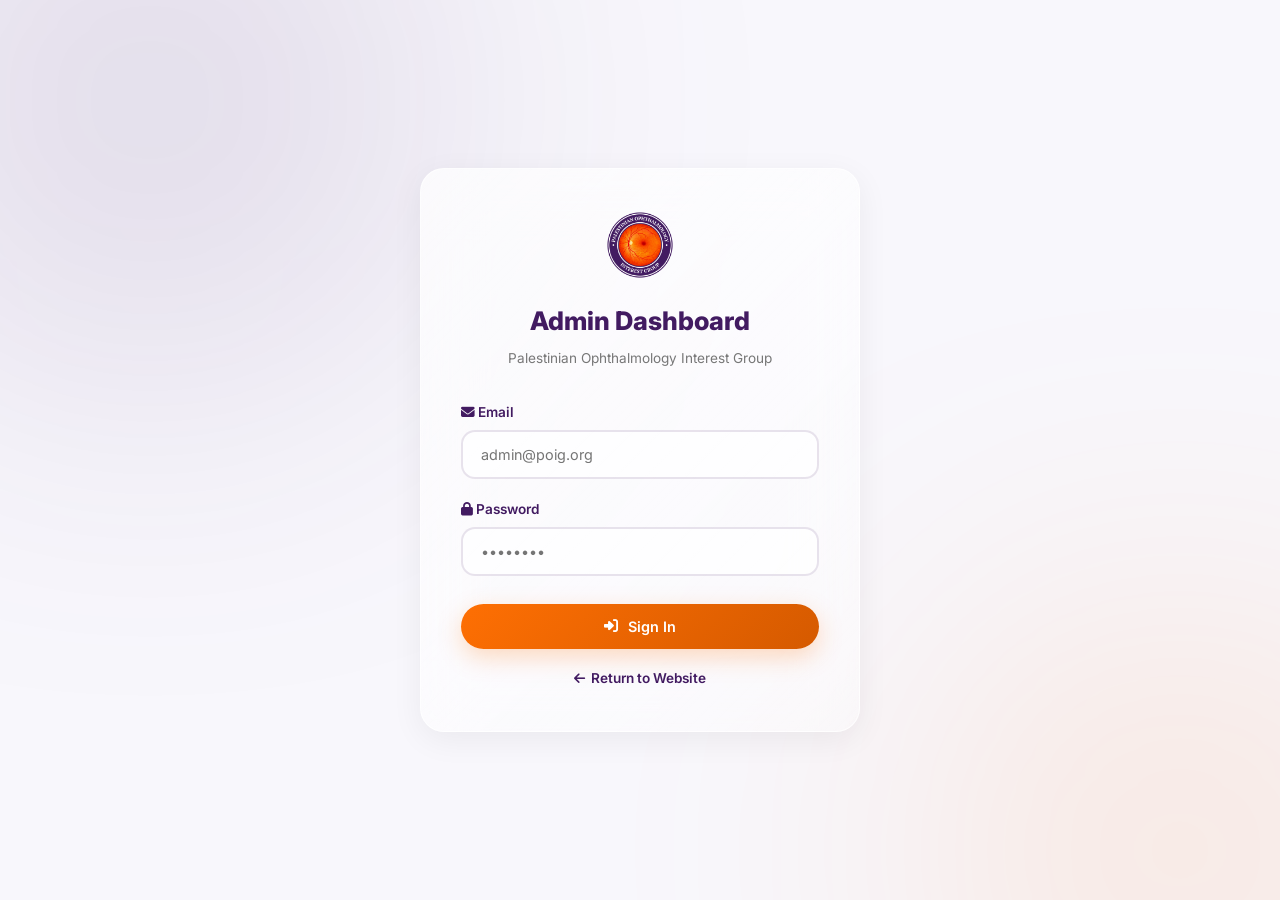
<file: admin.html>
<!DOCTYPE html>
<html lang="en">
<head>
  <meta charset="UTF-8">
  <meta name="viewport" content="width=device-width, initial-scale=1.0">
  <title>POIG Admin Dashboard</title>
  <link rel="icon" type="image/png" href="logo-small.png">
  <link rel="preconnect" href="https://fonts.googleapis.com">
  <link rel="preconnect" href="https://fonts.gstatic.com" crossorigin>
  <link href="https://fonts.googleapis.com/css2?family=Inter:wght@300;400;500;600;700;800;900&display=swap" rel="stylesheet" media="print" onload="this.media='all'">
  <link rel="stylesheet" href="lib/fontawesome/css/all.min.css">
  <style>
    :root {
      --purple: #421B61;
      --purple-dark: #2f1245;
      --purple-light: #6a2ba8;
      --orange: #FE6F03;
      --orange-light: #ff9a44;
      --orange-dark: #d55a00;
      --glass-bg: rgba(255, 255, 255, 0.55);
      --glass-border: rgba(255, 255, 255, 0.7);
      --glass-shadow: 0 8px 32px rgba(0, 0, 0, 0.06);
      --glass-hover-shadow: 0 20px 50px rgba(66, 27, 97, 0.15);
      --radius: 24px;
      --radius-sm: 16px;
      --transition: 0.4s cubic-bezier(0.25, 0.46, 0.45, 0.94);
    }
    * { margin: 0; padding: 0; box-sizing: border-box; }
    body {
      font-family: 'Inter', -apple-system, BlinkMacSystemFont, sans-serif;
      background: #f8f7fc;
      color: #1a1a2e;
      overflow-x: hidden;
      line-height: 1.6;
      min-height: 100vh;
    }
    body::before {
      content: '';
      position: fixed;
      width: 600px;
      height: 600px;
      border-radius: 50%;
      z-index: -2;
      filter: blur(140px);
      pointer-events: none;
      background: rgba(66, 27, 97, 0.12);
      top: -200px;
      left: -150px;
    }
    body::after {
      content: '';
      position: fixed;
      width: 500px;
      height: 500px;
      border-radius: 50%;
      z-index: -2;
      filter: blur(140px);
      pointer-events: none;
      background: rgba(254, 111, 3, 0.12);
      bottom: -200px;
      right: -150px;
    }

    /* Particles */
    .particles {
      position: fixed; inset: 0; overflow: hidden; z-index: -1; pointer-events: none;
    }
    .particles span {
      position: absolute; width: 20px; height: 20px; border-radius: 50%;
      background: rgba(66, 27, 97, 0.08); animation: float 25s linear infinite; bottom: -100px;
    }
    .particles span:nth-child(1) { left: 5%; width: 30px; height: 30px; animation-duration: 22s; }
    .particles span:nth-child(2) { left: 15%; width: 15px; height: 15px; animation-duration: 28s; background: rgba(254, 111, 3, 0.1); }
    .particles span:nth-child(3) { left: 25%; width: 40px; height: 40px; animation-duration: 18s; }
    .particles span:nth-child(4) { left: 35%; width: 12px; height: 12px; animation-duration: 30s; background: rgba(254, 111, 3, 0.08); }
    .particles span:nth-child(5) { left: 45%; width: 25px; height: 25px; animation-duration: 20s; }
    .particles span:nth-child(6) { left: 55%; width: 18px; height: 18px; animation-duration: 26s; background: rgba(254, 111, 3, 0.12); }
    .particles span:nth-child(7) { left: 65%; width: 35px; height: 35px; animation-duration: 24s; }
    .particles span:nth-child(8) { left: 75%; width: 14px; height: 14px; animation-duration: 32s; background: rgba(254, 111, 3, 0.08); }
    .particles span:nth-child(9) { left: 82%; width: 28px; height: 28px; animation-duration: 19s; }
    .particles span:nth-child(10) { left: 90%; width: 16px; height: 16px; animation-duration: 27s; background: rgba(254, 111, 3, 0.1); }
    .particles span:nth-child(11) { left: 50%; width: 22px; height: 22px; animation-duration: 23s; }
    .particles span:nth-child(12) { left: 70%; width: 10px; height: 10px; animation-duration: 35s; background: rgba(254, 111, 3, 0.06); }
    @keyframes float {
      0% { transform: translateY(0) rotate(0deg) scale(1); opacity: 1; }
      50% { opacity: 0.6; }
      100% { transform: translateY(-110vh) rotate(720deg) scale(0.5); opacity: 0; }
    }

    /* Glass Card */
    .glass-card {
      background: linear-gradient(135deg, rgba(255,255,255,0.75), rgba(255,255,255,0.35));
      backdrop-filter: blur(30px);
      -webkit-backdrop-filter: blur(30px);
      border: 1px solid var(--glass-border);
      border-radius: var(--radius);
      padding: 40px;
      box-shadow: var(--glass-shadow);
      transition: var(--transition);
      position: relative;
      overflow: hidden;
    }
    .glass-card::before {
      content: '';
      position: absolute;
      top: 0; left: -100%;
      width: 100%; height: 100%;
      background: linear-gradient(90deg, transparent, rgba(255,255,255,0.3), transparent);
      transition: 0.6s;
      pointer-events: none;
    }
    .glass-card:hover::before { left: 100%; }
    .glass-card:hover {
      transform: translateY(-3px);
      box-shadow: 0 12px 35px rgba(66, 27, 97, 0.08);
      border-color: rgba(254, 111, 3, 0.15);
    }
    .glass-card p { color: #444; font-size: 0.95rem; line-height: 1.8; }
    .gradient-text {
      background: linear-gradient(135deg, var(--purple), var(--orange));
      -webkit-background-clip: text;
      -webkit-text-fill-color: transparent;
      background-clip: text;
    }

    /* Buttons */
    .btn {
      display: inline-flex;
      align-items: center;
      gap: 10px;
      padding: 14px 28px;
      border-radius: 50px;
      font-weight: 600;
      font-size: 0.9rem;
      text-decoration: none;
      transition: var(--transition);
      cursor: pointer;
      border: none;
      font-family: inherit;
    }
    .btn-primary {
      background: linear-gradient(135deg, var(--orange), var(--orange-dark));
      color: white;
      box-shadow: 0 8px 25px rgba(254, 111, 3, 0.25);
    }
    .btn-primary:hover {
      transform: translateY(-3px);
      box-shadow: 0 12px 35px rgba(254, 111, 3, 0.35);
    }
    .btn-outline {
      background: transparent;
      color: var(--purple);
      border: 2px solid var(--purple);
    }
    .btn-outline:hover {
      background: var(--purple);
      color: white;
      transform: translateY(-3px);
      box-shadow: 0 12px 35px rgba(66, 27, 97, 0.2);
    }
    .btn-sm { padding: 10px 20px; font-size: 0.8rem; }
    .btn-danger {
      background: linear-gradient(135deg, #dc3545, #a71d2a);
      color: white;
      box-shadow: 0 8px 25px rgba(220, 53, 69, 0.25);
    }
    .btn-danger:hover {
      transform: translateY(-3px);
      box-shadow: 0 12px 35px rgba(220, 53, 69, 0.35);
    }
    .btn-success {
      background: linear-gradient(135deg, #28a745, #1e7e34);
      color: white;
      box-shadow: 0 8px 25px rgba(40, 167, 69, 0.25);
    }
    .btn-success:hover {
      transform: translateY(-3px);
      box-shadow: 0 12px 35px rgba(40, 167, 69, 0.35);
    }
    .btn-secondary {
      background: linear-gradient(135deg, var(--purple), var(--purple-light));
      color: white;
      box-shadow: 0 8px 25px rgba(66, 27, 97, 0.25);
    }
    .btn-secondary:hover {
      transform: translateY(-3px);
      box-shadow: 0 12px 35px rgba(66, 27, 97, 0.35);
    }

    /* Login Page */
    .login-page {
      display: flex;
      align-items: center;
      justify-content: center;
      min-height: 100vh;
      padding: 20px;
    }
    .login-card {
      width: 100%;
      max-width: 440px;
    }
    .login-card .login-logo {
      text-align: center;
      margin-bottom: 32px;
    }
    .login-card .login-logo img {
      height: 72px;
      margin-bottom: 12px;
    }
    .login-card .login-logo h1 {
      font-size: 1.6rem;
      font-weight: 800;
      color: var(--purple);
    }
    .login-card .login-logo p {
      font-size: 0.85rem;
      color: #777;
      margin-top: 4px;
    }
    .form-group {
      margin-bottom: 20px;
    }
    .form-group label {
      display: block;
      font-size: 0.85rem;
      font-weight: 600;
      color: var(--purple);
      margin-bottom: 6px;
    }
    .form-group input,
    .form-group textarea,
    .form-group select {
      width: 100%;
      padding: 14px 18px;
      border-radius: 14px;
      border: 2px solid rgba(66, 27, 97, 0.12);
      background: rgba(255,255,255,0.7);
      font-family: inherit;
      font-size: 0.9rem;
      transition: var(--transition);
      outline: none;
      color: #1a1a2e;
    }
    .form-group input:focus,
    .form-group textarea:focus,
    .form-group select:focus {
      border-color: var(--orange);
      box-shadow: 0 0 0 4px rgba(254, 111, 3, 0.1);
    }
    .form-group textarea { resize: vertical; min-height: 80px; }
    .form-group input[type="file"] {
      padding: 10px;
      border-style: dashed;
    }
    .form-error {
      color: #dc3545;
      font-size: 0.85rem;
      font-weight: 500;
      margin-top: 10px;
      text-align: center;
    }
    .login-btn {
      width: 100%;
      justify-content: center;
      margin-top: 8px;
    }
    .return-link {
      display: inline-flex;
      align-items: center;
      gap: 6px;
      color: var(--purple);
      text-decoration: none;
      font-weight: 600;
      font-size: 0.85rem;
      transition: var(--transition);
    }
    .return-link:hover { color: var(--orange); }
    .return-link i { font-size: 0.8rem; }

    /* Dashboard Layout */
    .dashboard { display: none; }
    .dashboard-header {
      background: rgba(255,255,255,0.85);
      backdrop-filter: blur(40px);
      -webkit-backdrop-filter: blur(40px);
      border-bottom: 1px solid rgba(255,255,255,0.6);
      padding: 16px 5%;
      display: flex;
      align-items: center;
      justify-content: space-between;
      gap: 16px;
      flex-wrap: wrap;
      position: sticky;
      top: 0;
      z-index: 100;
      box-shadow: 0 4px 30px rgba(0,0,0,0.04);
    }
    .dashboard-header .header-left {
      display: flex;
      align-items: center;
      gap: 16px;
    }
    .dashboard-header .header-left img {
      height: 36px;
    }
    .dashboard-header .header-left h2 {
      font-size: 1.1rem;
      font-weight: 800;
      color: var(--purple);
    }
    .dashboard-header .header-actions {
      display: flex;
      gap: 10px;
      align-items: center;
      flex-wrap: wrap;
    }

    /* Tabs */
    .dashboard-tabs {
      display: flex;
      gap: 8px;
      padding: 20px 5% 0;
      max-width: 1200px;
      margin: 0 auto;
      flex-wrap: wrap;
    }
    .tab-btn {
      padding: 12px 24px;
      border-radius: 50px;
      border: 2px solid rgba(66, 27, 97, 0.12);
      background: rgba(255,255,255,0.5);
      font-family: inherit;
      font-size: 0.85rem;
      font-weight: 600;
      color: #666;
      cursor: pointer;
      transition: var(--transition);
    }
    .tab-btn:hover {
      border-color: var(--purple);
      color: var(--purple);
      background: rgba(66, 27, 97, 0.04);
    }
    .tab-btn.active {
      background: linear-gradient(135deg, var(--purple), var(--purple-light));
      color: white;
      border-color: transparent;
      box-shadow: 0 8px 25px rgba(66, 27, 97, 0.2);
    }

    /* Tab Content */
    .dashboard-content {
      max-width: 1200px;
      margin: 0 auto;
      padding: 24px 5% 60px;
    }
    .tab-panel { display: none; }
    .tab-panel.active { display: block; }
    .tab-panel h2 {
      font-size: 1.6rem;
      font-weight: 800;
      color: var(--purple);
      margin-bottom: 24px;
    }

    /* Add Form */
    .add-form {
      margin-bottom: 32px;
    }
    .add-form .form-row {
      display: grid;
      grid-template-columns: 1fr 1fr;
      gap: 16px;
    }
    .add-form .form-row-3 {
      display: grid;
      grid-template-columns: 1fr 1fr 1fr;
      gap: 16px;
    }
    .add-form .form-row-4 {
      display: grid;
      grid-template-columns: 1fr 1fr 1fr 1fr;
      gap: 16px;
    }
    .add-form .form-full { grid-column: 1 / -1; }
    .photo-previews {
      display: flex;
      gap: 12px;
      flex-wrap: wrap;
      margin-top: 12px;
    }
    .photo-preview {
      display: flex;
      flex-direction: column;
      align-items: center;
      gap: 4px;
      width: 140px;
      padding: 8px;
      border-radius: 12px;
      border: 2px solid rgba(66, 27, 97, 0.1);
    }
    .photo-preview img {
      width: 100%;
      max-height: 80px;
      object-fit: cover;
      border-radius: 8px;
    }
    .photo-preview .remove-photo {
      position: absolute;
      top: 2px; right: 2px;
      width: 20px; height: 20px;
      border-radius: 50%;
      background: rgba(220,53,69,0.9);
      color: white;
      border: none;
      font-size: 0.6rem;
      cursor: pointer;
      display: flex;
      align-items: center;
      justify-content: center;
    }

    /* Items List */
    .items-list { display: flex; flex-direction: column; gap: 16px; }
    .item-card {
      display: flex;
      gap: 20px;
      align-items: flex-start;
      padding: 20px 24px;
    }
    .item-card .item-photo {
      width: 80px;
      height: 80px;
      border-radius: 14px;
      object-fit: cover;
      flex-shrink: 0;
      border: 2px solid rgba(66, 27, 97, 0.08);
    }
    .item-card .item-info { flex: 1; min-width: 0; }
    .item-card .item-info h4 {
      font-size: 1.05rem;
      font-weight: 700;
      color: var(--purple);
      margin-bottom: 4px;
    }
    .item-card .item-info p {
      font-size: 0.85rem;
      color: #666;
      margin-bottom: 2px;
    }
    .item-card .item-info .item-meta {
      font-size: 0.8rem;
      color: #999;
      margin-top: 4px;
    }
    .item-card .item-photos-sm {
      display: flex;
      gap: 6px;
      margin-top: 8px;
      flex-wrap: wrap;
    }
    .item-card .item-photos-sm img {
      width: 48px;
      height: 48px;
      border-radius: 8px;
      object-fit: cover;
      border: 1px solid rgba(66, 27, 97, 0.06);
    }
    .item-card .item-actions {
      display: flex;
      gap: 8px;
      flex-shrink: 0;
    }
    .drag-handle {
      display: flex;
      align-items: center;
      color: #ccc;
      cursor: grab;
      padding: 4px;
      font-size: 0.9rem;
      user-select: none;
      align-self: stretch;
    }
    .drag-handle:hover { color: var(--purple); }
    .item-card[draggable="true"] { cursor: grab; transition: transform 0.18s ease, box-shadow 0.18s ease; }
    .item-card.dragging { opacity: 0.3; transform: scale(0.96); box-shadow: 0 2px 12px rgba(254,111,3,0.3); }
    .item-card.drag-over-top { border-top: 3px solid var(--orange) !important; }
    .item-card.drag-over-bottom { border-bottom: 3px solid var(--orange) !important; }
    .item-card.sorting { transition: transform 0.2s ease; }
    .drop-indicator {
      height: 3px;
      background: var(--orange);
      border-radius: 2px;
      margin: -1px 0;
      pointer-events: none;
      transition: opacity 0.1s ease;
    }
    .photo-preview { transition: transform 0.15s ease, opacity 0.15s ease; }
    .photo-preview[draggable="true"] { cursor: default; }
    .photo-preview.dragging { opacity: 0.35; }
    .photo-drag-handle {
      cursor: grab;
      color: #ccc;
      padding: 0 6px 0 0;
      font-size: 0.9rem;
      user-select: none;
      display: inline;
    }
    .photo-drag-handle:hover { color: var(--purple); }
    .photo-preview.drag-over { border-color: var(--orange) !important; }

    /* Crop Modal */
    .crop-modal {
      display: none;
      position: fixed;
      top: 0; left: 0; right: 0; bottom: 0;
      background: rgba(0,0,0,0.7);
      z-index: 10000;
      align-items: center;
      justify-content: center;
    }
    .crop-modal.active { display: flex; }
    .crop-modal-content {
      background: white;
      border-radius: 16px;
      max-width: 90vw;
      max-height: 90vh;
      display: flex;
      flex-direction: column;
      overflow: hidden;
      box-shadow: 0 20px 60px rgba(0,0,0,0.3);
    }
    .crop-modal-header {
      display: flex;
      justify-content: space-between;
      align-items: center;
      padding: 16px 20px;
      border-bottom: 1px solid rgba(66,27,97,0.08);
    }
    .crop-close {
      background: none;
      border: none;
      font-size: 1.6rem;
      color: #999;
      cursor: pointer;
      padding: 0 4px;
      line-height: 1;
    }
    .crop-close:hover { color: var(--purple); }
    .crop-container {
      position: relative;
      overflow: hidden;
      flex: 1;
      display: flex;
      align-items: center;
      justify-content: center;
      background: #f0f0f0;
      min-height: 300px;
      user-select: none;
    }
    .crop-container img {
      max-width: 100%;
      max-height: 65vh;
      display: block;
    }
    .crop-box {
      position: absolute;
      border: 2px solid var(--purple);
      cursor: move;
      background: rgba(66,27,97,0.08);
    }
    .crop-handle {
      position: absolute;
      width: 14px; height: 14px;
      background: white;
      border: 2px solid var(--purple);
      border-radius: 3px;
    }
    .crop-handle.nw { top: -7px; left: -7px; cursor: nw-resize; }
    .crop-handle.ne { top: -7px; right: -7px; cursor: ne-resize; }
    .crop-handle.sw { bottom: -7px; left: -7px; cursor: sw-resize; }
    .crop-handle.se { bottom: -7px; right: -7px; cursor: se-resize; }
    .crop-modal-footer {
      display: flex;
      justify-content: flex-end;
      gap: 8px;
      padding: 12px 20px;
      border-top: 1px solid rgba(66,27,97,0.08);
    }

    .empty-state {
      text-align: center;
      padding: 48px 20px;
      color: #999;
    }
    .empty-state i {
      font-size: 2.4rem;
      margin-bottom: 12px;
      color: rgba(66, 27, 97, 0.15);
    }
    .empty-state p { font-size: 0.95rem; }

    /* Toast */
    .toast {
      position: fixed;
      bottom: 30px;
      right: 30px;
      padding: 16px 24px;
      border-radius: 16px;
      background: rgba(255,255,255,0.92);
      backdrop-filter: blur(30px);
      -webkit-backdrop-filter: blur(30px);
      border: 1px solid rgba(255,255,255,0.7);
      box-shadow: 0 12px 40px rgba(0,0,0,0.1);
      font-weight: 600;
      font-size: 0.9rem;
      color: var(--purple);
      display: none;
      z-index: 999;
      animation: slideUp 0.4s ease;
    }
    .toast.show { display: flex; align-items: center; gap: 10px; }
    .toast i { font-size: 1.1rem; }
    .toast.success i { color: #28a745; }
    .toast.error i { color: #dc3545; }
    @keyframes slideUp {
      from { opacity: 0; transform: translateY(20px); }
      to { opacity: 1; transform: translateY(0); }
    }

    @media (max-width: 1024px) {
      .dashboard-tabs { gap: 6px; }
      .tab-btn { padding: 10px 18px; font-size: 0.78rem; }
    }

    @media (max-width: 768px) {
      .dashboard-header { flex-direction: column; align-items: flex-start; }
      .dashboard-header .header-left h2 { font-size: 1rem; }
      .dashboard-header .header-actions { width: 100%; flex-wrap: wrap; }
      .dashboard-header .header-actions .btn { flex: 1; min-width: 0; justify-content: center; font-size: 0.75rem; padding: 8px 12px; }
      .dashboard-tabs { gap: 4px; padding: 16px 4% 0; }
      .tab-btn { padding: 8px 14px; font-size: 0.75rem; }
      .add-form .form-row,
      .add-form .form-row-3,
      .add-form .form-row-4 { grid-template-columns: 1fr; }
      .item-card { flex-direction: column; align-items: stretch; padding: 16px; }
      .item-card .item-actions { align-self: flex-end; }
      .item-card .item-photo { width: 60px; height: 60px; }
      .photo-preview { width: 110px; }
      .dashboard-content { padding: 16px 4% 40px; }
      .login-card { padding: 0 10px; }
      .toast { right: 16px; left: 16px; bottom: 20px; justify-content: center; font-size: 0.85rem; }
    }

    @media (max-width: 480px) {
      .dashboard-header .header-left { gap: 10px; }
      .dashboard-header .header-left img { height: 28px; }
      .dashboard-header .header-left h2 { font-size: 0.9rem; }
      .dashboard-header .header-actions .btn { font-size: 0.7rem; padding: 6px 10px; }
      .dashboard-tabs { gap: 4px; padding: 12px 3% 0; }
      .tab-btn { padding: 6px 10px; font-size: 0.7rem; border-radius: 30px; }
      .add-form { padding: 16px; }
      .add-form .form-group { margin-bottom: 14px; }
      .add-form .form-group input,
      .add-form .form-group textarea { padding: 10px 14px; font-size: 0.85rem; }
      .item-card { padding: 12px; gap: 12px; }
      .item-card .item-info h4 { font-size: 0.95rem; }
      .item-card .item-info p { font-size: 0.8rem; }
      .item-card .item-photo { width: 48px; height: 48px; }
      .item-card .item-actions .btn { font-size: 0.7rem; padding: 6px 10px; }
      .photo-preview { width: 90px; padding: 4px; }
      .photo-preview img { max-height: 60px; }
      .btn-download, .btn-crop { font-size: 0.65rem; padding: 3px 8px; }
      .login-page { padding: 12px; }
      .login-card .login-logo img { height: 56px; }
      .login-card .login-logo h1 { font-size: 1.3rem; }
      .tab-panel h2 { font-size: 1.2rem; }
      .dashboard-content { padding: 12px 3% 30px; }
      .toast { padding: 12px 16px; font-size: 0.8rem; bottom: 12px; }
      .empty-state { padding: 32px 16px; }
      .empty-state i { font-size: 1.8rem; }
    }
    .btn-download, .btn-crop {
      display: inline-flex; align-items: center; gap: 5px;
      padding: 5px 12px; border-radius: 8px; font-size: 0.75rem;
      color: #fff; text-decoration: none;
      cursor: pointer; transition: var(--transition); border: none;
    }
    .btn-download { background: var(--purple); }
    .btn-download:hover { background: var(--purple-light); }
    .btn-crop { background: var(--orange); }
    .btn-crop:hover { background: #e06400; }
    .photo-preview .btn-download { margin-top: 4px; }
    .edit-form-fields { width: 100%; }
    .edit-form-fields .form-group { margin-bottom: 8px; }
    .edit-form-fields .form-group label { font-size: 0.75rem; font-weight: 600; color: var(--purple); display: block; margin-bottom: 3px; }
    .edit-input {
      width: 100%; padding: 8px 12px; border: 2px solid rgba(66,27,97,0.15); border-radius: 10px;
      font-family: 'Inter', sans-serif; font-size: 0.85rem; background: white; transition: var(--transition);
      outline: none;
    }
    .edit-input:focus { border-color: var(--purple); box-shadow: 0 0 0 3px rgba(66,27,97,0.1); }
    textarea.edit-input { resize: vertical; min-height: 60px; }
    .edit-form-fields input[type="file"] {
      font-size: 0.75rem; padding: 4px 0; margin-top: 2px;
    }
  </style>
</head>
<body>
  <div class="particles">
    <span></span><span></span><span></span><span></span>
    <span></span><span></span><span></span><span></span>
    <span></span><span></span><span></span><span></span>
  </div>

  <!-- Login -->
  <div class="login-page" id="loginPage">
    <div class="glass-card login-card">
      <div class="login-logo">
        <img src="logo.png" alt="POIG" onerror="this.style.display='none'">
        <h1>Admin Dashboard</h1>
        <p>Palestinian Ophthalmology Interest Group</p>
      </div>
      <div class="form-group">
        <label><i class="fas fa-envelope"></i> Email</label>
        <input type="email" id="loginEmail" placeholder="admin@poig.org" autocomplete="email">
      </div>
      <div class="form-group">
        <label><i class="fas fa-lock"></i> Password</label>
        <input type="password" id="loginPassword" placeholder="••••••••" autocomplete="current-password">
      </div>
      <div class="form-error" id="loginError"></div>
      <button class="btn btn-primary login-btn" id="loginBtn" onclick="handleLogin()">
        <i class="fas fa-sign-in-alt"></i> <span>Sign In</span>
      </button>
      <div style="text-align:center;margin-top:16px">
        <a href="/" class="return-link" onclick="showToast('Loading website...','')"><i class="fas fa-arrow-left"></i> Return to Website</a>
      </div>
    </div>
  </div>

  <!-- Dashboard -->
  <div class="dashboard" id="dashboard">
    <!-- Header -->
    <div class="dashboard-header">
      <div class="header-left">
        <img src="logo-small.png" alt="POIG" onerror="this.style.display='none'">
        <h2>Admin Dashboard</h2>
      </div>
      <div class="header-actions">
        <button class="btn btn-success btn-sm" onclick="saveAll()"><i class="fas fa-save"></i> Save Changes</button>
        <button class="btn btn-outline btn-sm" onclick="cancelAll()"><i class="fas fa-undo"></i> Cancel</button>
        <a href="/" class="btn btn-secondary btn-sm" onclick="showToast('Loading website...','')"><i class="fas fa-external-link-alt"></i> Return to Website</a>
        <button class="btn btn-secondary btn-sm" onclick="handleLogout()"><i class="fas fa-sign-out-alt"></i> Logout</button>
      </div>
    </div>

    <!-- Tabs -->
    <div class="dashboard-tabs">
      <button class="tab-btn active" data-tab="team" onclick="switchTab('team')"><i class="fas fa-users"></i> Team Members</button>
      <button class="tab-btn" data-tab="activities" onclick="switchTab('activities')"><i class="fas fa-calendar-check"></i> Activities</button>
      <button class="tab-btn" data-tab="events" onclick="switchTab('events')"><i class="fas fa-calendar-alt"></i> Upcoming Events</button>
      <button class="tab-btn" data-tab="news" onclick="switchTab('news')"><i class="fas fa-newspaper"></i> Latest News</button>
      <button class="tab-btn" data-tab="content" onclick="switchTab('content')"><i class="fas fa-pen"></i> Page Content</button>
      <button class="tab-btn" data-tab="admins" id="adminsTabBtn" onclick="switchTab('admins')" style="display:none"><i class="fas fa-user-shield"></i> Admins</button>
    </div>

    <!-- Content -->
    <div class="dashboard-content">
      <!-- Team Tab -->
      <div class="tab-panel active" id="panel-team">
        <h2><i class="fas fa-users"></i> Team Members</h2>

        <div class="glass-card add-form">
          <h3 style="font-size:1.1rem;font-weight:700;color:var(--purple);margin-bottom:16px">Add Core Team Member</h3>
          <div class="form-row">
            <div class="form-group"><label>Name</label><input type="text" id="coreName" placeholder="Full Name"></div>
            <div class="form-group"><label>Role</label><input type="text" id="coreRole" placeholder="e.g. Core Team Member"></div>
          </div>
          <div class="form-group"><label>Photo</label><input type="file" id="corePhoto" accept="image/*" onchange="previewSingle(event, 'corePhotoPreview', 'team')"></div>
          <div class="photo-previews" id="corePhotoPreview"></div>
          <button class="btn btn-primary btn-sm" onclick="addTeamMember('core')" style="margin-top:8px"><i class="fas fa-plus"></i> Add Core Member</button>
        </div>

        <div class="glass-card add-form">
          <h3 style="font-size:1.1rem;font-weight:700;color:var(--purple);margin-bottom:16px">Add Active Team Member</h3>
          <div class="form-row">
            <div class="form-group"><label>Name</label><input type="text" id="activeName" placeholder="Full Name"></div>
            <div class="form-group"><label>Role</label><input type="text" id="activeRole" placeholder="e.g. Active Team Member"></div>
          </div>
          <div class="form-group"><label>Photo</label><input type="file" id="activePhoto" accept="image/*" onchange="previewSingle(event, 'activePhotoPreview', 'team')"></div>
          <div class="photo-previews" id="activePhotoPreview"></div>
          <button class="btn btn-primary btn-sm" onclick="addTeamMember('active')" style="margin-top:8px"><i class="fas fa-plus"></i> Add Active Member</button>
        </div>

        <h3 style="font-size:1.2rem;font-weight:700;color:var(--purple);margin:32px 0 16px">Core Team</h3>
        <div class="items-list" id="coreTeamList"></div>

        <h3 style="font-size:1.2rem;font-weight:700;color:var(--purple);margin:32px 0 16px">Active Team</h3>
        <div class="items-list" id="activeTeamList"></div>
      </div>

      <!-- Activities Tab -->
      <div class="tab-panel" id="panel-activities">
        <h2><i class="fas fa-calendar-check"></i> Activities</h2>
        <div class="glass-card add-form">
          <h3 style="font-size:1.1rem;font-weight:700;color:var(--purple);margin-bottom:16px">Add Activity</h3>
          <div class="form-row-4">
            <div class="form-group"><label>Title</label><input type="text" id="actTitle" placeholder="Activity Title"></div>
            <div class="form-group"><label>Date</label><input type="date" id="actDate"></div>
            <div class="form-group"><label>Time</label><input type="text" id="actTime" placeholder="e.g. 3:00 PM"></div>
            <div class="form-group"><label>Place</label><input type="text" id="actPlace" placeholder="e.g. Online via Zoom"></div>
          </div>
          <div class="form-row">
            <div class="form-group"><label>Short Description</label><textarea id="actShort" placeholder="Brief description"></textarea></div>
            <div class="form-group"><label>Full Description</label><textarea id="actFull" placeholder="Detailed description"></textarea></div>
          </div>
          <div class="form-group"><label>Photos</label><input type="file" id="actPhotos" accept="image/*" multiple onchange="previewMultiple(event, 'actPhotosPreview', 'activities')"></div>
          <div class="photo-previews" id="actPhotosPreview"></div>
          <button class="btn btn-primary btn-sm" onclick="addActivity()" style="margin-top:8px"><i class="fas fa-plus"></i> Add Activity</button>
          <button class="btn btn-outline btn-sm" onclick="clearAddForm('panel-activities')" style="margin-top:8px"><i class="fas fa-times"></i> Cancel</button>
        </div>
        <div class="items-list" id="activitiesList"></div>
      </div>

      <!-- Events Tab -->
      <div class="tab-panel" id="panel-events">
        <h2><i class="fas fa-calendar-alt"></i> Upcoming Events</h2>
        <div class="glass-card add-form">
          <h3 style="font-size:1.1rem;font-weight:700;color:var(--purple);margin-bottom:16px">Add Event</h3>
          <div class="form-row-4">
            <div class="form-group"><label>Title</label><input type="text" id="evTitle" placeholder="Event Title"></div>
            <div class="form-group"><label>Date</label><input type="date" id="evDate"></div>
            <div class="form-group"><label>Time</label><input type="text" id="evTime" placeholder="e.g. 5:00 PM"></div>
            <div class="form-group"><label>Place</label><input type="text" id="evPlace" placeholder="e.g. Online via Zoom"></div>
          </div>
          <div class="form-group"><label>Description</label><textarea id="evDesc" placeholder="Event description"></textarea></div>
          <div class="form-group"><label>Registration Link</label><input type="url" id="evRegLink" placeholder="https://forms.google.com/..."></div>
          <button class="btn btn-primary btn-sm" onclick="addEvent()" style="margin-top:8px"><i class="fas fa-plus"></i> Add Event</button>
          <button class="btn btn-outline btn-sm" onclick="clearAddForm('panel-events')" style="margin-top:8px"><i class="fas fa-times"></i> Cancel</button>
        </div>
        <div class="items-list" id="eventsList"></div>
      </div>

      <!-- News Tab -->
      <div class="tab-panel" id="panel-news">
        <h2><i class="fas fa-newspaper"></i> Latest News</h2>
        <div class="glass-card add-form">
          <h3 style="font-size:1.1rem;font-weight:700;color:var(--purple);margin-bottom:16px">Add News</h3>
          <div class="form-row">
            <div class="form-group"><label>Title</label><input type="text" id="newsTitle" placeholder="News Title"></div>
            <div class="form-group"><label>Description</label><textarea id="newsDesc" placeholder="News description"></textarea></div>
          </div>
           <div class="form-group"><label>Main Photos</label><input type="file" id="newsMainPhoto" accept="image/*" multiple onchange="previewMultiple(event, 'newsMainPreview', 'news')"></div>
           <div class="photo-previews" id="newsMainPreview"></div>
           <div class="form-group"><label>Extra Photos</label><input type="file" id="newsExtraPhotos" accept="image/*" multiple onchange="previewMultiple(event, 'newsExtraPreview', 'news')"></div>
          <div class="photo-previews" id="newsExtraPreview"></div>
          <button class="btn btn-primary btn-sm" onclick="addNews()" style="margin-top:8px"><i class="fas fa-plus"></i> Add News</button>
          <button class="btn btn-outline btn-sm" onclick="clearAddForm('panel-news')" style="margin-top:8px"><i class="fas fa-times"></i> Cancel</button>
        </div>
        <div class="items-list" id="newsList"></div>
      </div>

      <!-- Page Content Tab -->
      <div class="tab-panel" id="panel-content">
        <h2><i class="fas fa-pen"></i> Page Content</h2>
        <div class="glass-card add-form">
          <h3 style="font-size:1.1rem;font-weight:700;color:var(--purple);margin-bottom:16px">Hero Section</h3>
          <div class="form-row">
            <div class="form-group"><label>Hero Title</label><input type="text" id="pcHeroTitle" placeholder="Main headline"></div>
            <div class="form-group"><label>Hero Subtitle</label><input type="text" id="pcHeroSubtitle" placeholder="Subheadline"></div>
          </div>
        </div>
        <div class="glass-card add-form">
          <h3 style="font-size:1.1rem;font-weight:700;color:var(--purple);margin-bottom:16px">About Section</h3>
          <div class="form-row">
            <div class="form-group"><label>Title</label><input type="text" id="pcAboutTitle" placeholder="Section title"></div>
            <div class="form-group"><label>Description</label><textarea id="pcAboutDesc" placeholder="About description" style="min-height:80px"></textarea></div>
          </div>
        </div>
        <div class="glass-card add-form">
          <h3 style="font-size:1.1rem;font-weight:700;color:var(--purple);margin-bottom:16px">Statistics</h3>
          <div id="pcStatsList"></div>
          <button class="btn btn-outline btn-sm" onclick="addStatRow()" style="margin-top:8px"><i class="fas fa-plus"></i> Add Stat</button>
        </div>
        <div class="glass-card add-form">
          <h3 style="font-size:1.1rem;font-weight:700;color:var(--purple);margin-bottom:16px">Social Media &amp; Footer</h3>
          <div class="form-row-4">
            <div class="form-group"><label>Instagram URL</label><input type="url" id="pcInsta" placeholder="https://instagram.com/..."></div>
            <div class="form-group"><label>LinkedIn URL</label><input type="url" id="pcLinkedin" placeholder="https://linkedin.com/..."></div>
            <div class="form-group"><label>Contact Email</label><input type="email" id="pcEmail" placeholder="email@example.com"></div>
            <div class="form-group"><label>Footer Text</label><input type="text" id="pcFooter" placeholder="Copyright text"></div>
          </div>
        </div>
        <button class="btn btn-primary btn-sm" onclick="savePageContent()" style="margin-top:16px"><i class="fas fa-save"></i> Save Page Content</button>
        <button class="btn btn-outline btn-sm" onclick="loadPageContentForm()" style="margin-top:16px;margin-left:8px"><i class="fas fa-undo"></i> Reset Form</button>
      </div>

      <!-- Admins Tab -->
      <div class="tab-panel" id="panel-admins">
        <h2><i class="fas fa-user-shield"></i> Admin Management</h2>
        <div class="glass-card add-form">
          <h3 style="font-size:1.1rem;font-weight:700;color:var(--purple);margin-bottom:16px">Add New Admin</h3>
          <div class="form-row">
            <div class="form-group"><label>Email</label><input type="email" id="newAdminEmail" placeholder="admin@example.com">
              <span style="font-size:0.75rem;color:#999;margin-top:4px;display:block">They set their own password on first login.</span>
            </div>
          </div>
          <button class="btn btn-primary btn-sm" onclick="addAdmin()" style="margin-top:8px"><i class="fas fa-plus"></i> Add Admin</button>
        </div>
        <h3 style="font-size:1.2rem;font-weight:700;color:var(--purple);margin:32px 0 16px">Current Admins</h3>
        <div class="items-list" id="adminsList"></div>
      </div>
    </div>
  </div>

  <div class="toast" id="toast"></div>

  <!-- Crop Modal -->
  <div class="crop-modal" id="cropModal">
    <div class="crop-modal-content">
      <div class="crop-modal-header">
        <span style="font-weight:700;color:var(--purple)">Crop Image</span>
        <button class="crop-close" onclick="closeCrop()">&times;</button>
      </div>
      <div class="crop-container" id="cropContainer">
        <img id="cropImage" alt="crop">
        <div class="crop-box" id="cropBox">
          <div class="crop-handle nw"></div>
          <div class="crop-handle ne"></div>
          <div class="crop-handle sw"></div>
          <div class="crop-handle se"></div>
        </div>
      </div>
      <div class="crop-modal-footer">
        <button class="btn btn-outline btn-sm" onclick="closeCrop()">Cancel</button>
        <button class="btn btn-primary btn-sm" onclick="applyCrop()"><i class="fas fa-cut"></i> Apply Crop</button>
      </div>
    </div>
  </div>

  <script>
    // ========== FIREBASE DATA LAYER ==========
    const COLLECTIONS = {
      admins: 'admins',
      coreTeam: 'coreTeam',
      activeTeam: 'activeTeam',
      activities: 'activities',
      events: 'events',
      news: 'news',
      pageContent: 'pageContent'
    };

    // ========== FIRESTORE REST API HELPERS ==========
    const PROJECT = 'poig-website';
    const API_KEY = 'AIzaSyDSjK2bk_WN7A_ec4x58UmqnDQmQ-wJaMM';
    const FS_BASE = `https://firestore.googleapis.com/v1/projects/${PROJECT}/databases/(default)/documents`;
    const AUTH_BASE = 'https://identitytoolkit.googleapis.com/v1';
    const TOKEN_REFRESH_URL = 'https://securetoken.googleapis.com/v1/token';

    function fsVal(v) {
      if (v.stringValue !== undefined) return v.stringValue;
      if (v.integerValue !== undefined) return parseInt(v.integerValue);
      if (v.booleanValue !== undefined) return v.booleanValue;
      if (v.arrayValue && v.arrayValue.values) return v.arrayValue.values.map(fsVal);
      if (v.mapValue && v.mapValue.fields) {
        const obj = {};
        for (const [k, fv] of Object.entries(v.mapValue.fields)) obj[k] = fsVal(fv);
        return obj;
      }
      return null;
    }

    function toFsValue(v) {
      if (typeof v === 'string') return { stringValue: v };
      if (typeof v === 'number') return { integerValue: String(Math.floor(v)) };
      if (typeof v === 'boolean') return { booleanValue: v };
      if (Array.isArray(v)) return { arrayValue: { values: v.map(toFsValue) } };
      if (typeof v === 'object' && v !== null) {
        const fields = {};
        for (const [k, fv] of Object.entries(v)) fields[k] = toFsValue(fv);
        return { mapValue: { fields } };
      }
      return { nullValue: null };
    }

    function extractDocId(name) {
      return name.split('/').pop();
    }

    async function fetchCollection(name) {
      const res = await fetch(FS_BASE + '/' + name + '?key=' + API_KEY);
      if (!res.ok) return [];
      const data = await res.json();
      if (!data.documents) return [];
      return data.documents.map(d => {
        const item = { _firebaseId: extractDocId(d.name) };
        for (const [k, v] of Object.entries(d.fields || {})) item[k] = fsVal(v);
        return item;
      }).sort((a, b) => (a.order || 0) - (b.order || 0));
    }

    async function fetchDoc(collection, docId) {
      const res = await fetch(FS_BASE + '/' + collection + '/' + docId + '?key=' + API_KEY);
      if (res.status === 404) return null;
      if (!res.ok) return null;
      const d = await res.json();
      const item = { _firebaseId: extractDocId(d.name) };
      for (const [k, v] of Object.entries(d.fields || {})) item[k] = fsVal(v);
      return item;
    }

    function buildFields(obj) {
      const fields = {};
      for (const [k, v] of Object.entries(obj)) {
        if (v !== undefined && v !== null && k !== '_firebaseId') fields[k] = toFsValue(v);
      }
      return fields;
    }

    async function setDoc(collection, docId, data, token) {
      const url = FS_BASE + '/' + collection + '/' + docId + '?key=' + API_KEY;
      const fields = buildFields(data);
      const res = await fetch(url, {
        method: 'PATCH',
        headers: { 'Authorization': 'Bearer ' + token, 'Content-Type': 'application/json' },
        body: JSON.stringify({ fields })
      });
      if (!res.ok) {
        const err = await res.json().catch(() => ({}));
        throw new Error((err.error && err.error.message) || 'Write failed');
      }
    }

    async function deleteDoc(collection, docId, token) {
      const res = await fetch(FS_BASE + '/' + collection + '/' + docId + '?key=' + API_KEY, {
        method: 'DELETE',
        headers: { 'Authorization': 'Bearer ' + token }
      });
      if (!res.ok) {
        const err = await res.json().catch(() => ({}));
        throw new Error((err.error && err.error.message) || 'Delete failed');
      }
    }

    async function commitWrites(writes, token) {
      const res = await fetch(FS_BASE + ':commit?key=' + API_KEY, {
        method: 'POST',
        headers: { 'Authorization': 'Bearer ' + token, 'Content-Type': 'application/json' },
        body: JSON.stringify({ writes })
      });
      if (!res.ok) {
        const err = await res.json().catch(() => ({}));
        throw new Error((err.error && err.error.message) || 'Commit failed');
      }
    }

    function genDocId() {
      return Date.now().toString(36) + Math.random().toString(36).slice(2, 10);
    }

    function docName(c, id) {
      return `projects/${PROJECT}/databases/(default)/documents/${c}/${id}`;
    }

    // ========== SESSION PERSISTENCE ==========
    function saveSession(email, isMain, idToken, refreshToken) {
      try {
        localStorage.setItem('poig_admin_email', email);
        localStorage.setItem('poig_admin_isMain', isMain ? 'true' : 'false');
        localStorage.setItem('poig_admin_idToken', idToken);
        localStorage.setItem('poig_admin_refreshToken', refreshToken);
      } catch (e) {}
    }

    function clearSession() {
      try {
        localStorage.removeItem('poig_admin_email');
        localStorage.removeItem('poig_admin_isMain');
        localStorage.removeItem('poig_admin_idToken');
        localStorage.removeItem('poig_admin_refreshToken');
      } catch (e) {}
    }

    function getStoredToken() {
      try { return localStorage.getItem('poig_admin_idToken'); } catch (e) { return null; }
    }

    // ========== AUTH REST API ==========
    async function authSignIn(email, password) {
      const res = await fetch(AUTH_BASE + '/accounts:signInWithPassword?key=' + API_KEY, {
        method: 'POST',
        headers: { 'Content-Type': 'application/json' },
        body: JSON.stringify({ email, password, returnSecureToken: true })
      });
      if (!res.ok) {
        const err = await res.json().catch(() => ({}));
        const msg = (err.error && err.error.message) || 'UNKNOWN';
        throw { code: 'auth/' + msg.toLowerCase(), message: msg };
      }
      return await res.json();
    }

    async function authSignUp(email, password) {
      const res = await fetch(AUTH_BASE + '/accounts:signUp?key=' + API_KEY, {
        method: 'POST',
        headers: { 'Content-Type': 'application/json' },
        body: JSON.stringify({ email, password, returnSecureToken: true })
      });
      if (!res.ok) {
        const err = await res.json().catch(() => ({}));
        const msg = (err.error && err.error.message) || 'UNKNOWN';
        throw { code: 'auth/' + msg.toLowerCase(), message: msg };
      }
      return await res.json();
    }

    let session = {};
    let currentAdmin = null;
    let loggedIn = false;

    const DEFAULT_PAGE_CONTENT = {
      heroTitle: 'Palestinian Ophthalmology Interest Group',
      heroSubtitle: 'Advancing clinical research, medical education, and eye-health awareness in Palestine.',
      aboutTitle: 'Who We Are',
      aboutDescription: 'We are a group of enthusiastic medical students passionate about ophthalmology, dedicated to fostering interest and knowledge in eye care among Palestinian students.',
      stats: [
        { number: '50', suffix: '+', label: 'Active Members' },
        { number: '10', suffix: '+', label: 'Events Organized' },
        { number: '5', suffix: '+', label: 'Research Projects' },
        { number: '100', suffix: '%', label: 'Dedication' }
      ],
      social: {
        instagram: 'https://www.instagram.com/poig.palestine/',
        linkedin: 'https://www.linkedin.com/company/poig',
        email: 'poig.palestine@gmail.com'
      },
      footerText: '\u00a9 2025 Palestinian Ophthalmology Interest Group. All rights reserved.'
    };

    // Firestore helpers
    async function loadAllFromFirestore() {
      const names = [COLLECTIONS.coreTeam, COLLECTIONS.activeTeam, COLLECTIONS.activities, COLLECTIONS.events, COLLECTIONS.news];
      const [collections, pageContent, adminsSnap] = await Promise.all([
        Promise.all(names.map(name => fetchCollection(name).catch(() => []))),
        fetchCollection(COLLECTIONS.pageContent).then(col => col[0] || DEFAULT_PAGE_CONTENT).catch(() => DEFAULT_PAGE_CONTENT),
        fetchCollection(COLLECTIONS.admins).catch(() => [])
      ]);
      names.forEach((name, i) => session[name] = collections[i]);
      session[COLLECTIONS.pageContent] = pageContent;
      session[COLLECTIONS.admins] = adminsSnap;
    }

    function stripPhotoData(items) {
      return (items || []).map(item => {
        const { photoData, photosData, mainPhotoData, mainPhotosData, extraPhotosData, ...rest } = item;
        return rest;
      });
    }

    async function saveCollection(name) {
      const token = getStoredToken();
      if (!token) throw new Error('Not authenticated');
      const existing = await fetchCollection(name).catch(() => []);
      const writes = [];
      existing.forEach(doc => {
        writes.push({ delete: docName(name, doc._firebaseId) });
      });
      stripPhotoData(session[name] || []).forEach(item => {
        const { _firebaseId, ...data } = item;
        const id = genDocId();
        writes.push({ update: { name: docName(name, id), fields: buildFields(data) } });
      });
      if (writes.length) await commitWrites(writes, token);
    }

    function getData(key) {
      return session[key] || [];
    }
    function setData(key, data) {
      session[key] = data;
    }
    function getPageContent() {
      return session[COLLECTIONS.pageContent] || DEFAULT_PAGE_CONTENT;
    }
    function setPageContent(data) {
      session[COLLECTIONS.pageContent] = data;
    }

    // ========== AUTH ==========
    function showLoginError(msg) {
      document.getElementById('loginError').textContent = msg;
    }

    async function handleLogin() {
      const email = document.getElementById('loginEmail').value.trim();
      const password = document.getElementById('loginPassword').value.trim();
      const errorEl = document.getElementById('loginError');
      errorEl.textContent = '';
      const loginBtn = document.getElementById('loginBtn');
      if (!email || !password) {
        errorEl.textContent = 'Please enter both email and password.';
        return;
      }
      loginBtn.disabled = true;
      loginBtn.innerHTML = '<i class="fas fa-spinner fa-pulse"></i> Signing in...';

      try {
        await new Promise(r => setTimeout(r, 800));

        let userData;
        try {
          userData = await authSignIn(email, password);
        } catch (signInErr) {
          const code = signInErr.code || '';
          if (code.indexOf('email_not_found') !== -1 || code.indexOf('invalid_login_credentials') !== -1 || code.indexOf('invalid_password') !== -1) {
            const allAdmins = await fetchCollection(COLLECTIONS.admins).catch(() => []);
            if (!allAdmins.length) {
              userData = await authSignUp(email, password);
              const idToken = userData.idToken;
              await setDoc(COLLECTIONS.admins, email, { email, isMain: true }, idToken);
              await seedDefaultData(idToken);
              saveSession(email, true, idToken, userData.refreshToken || '');
              currentAdmin = { email, isMain: true };
              loggedIn = true;
              enterDashboard();
              return;
            }
            // Check if this email was invited as admin
            const adminDoc = await fetchDoc(COLLECTIONS.admins, email).catch(() => null);
            if (adminDoc) {
              try {
                userData = await authSignUp(email, password);
              } catch (createErr) {
                const cc = createErr.code || '';
                if (cc.indexOf('email_exists') !== -1) {
                  errorEl.textContent = 'Invalid email or password.';
                } else {
                  errorEl.textContent = createErr.message;
                }
                resetLoginBtn();
                return;
              }
              saveSession(email, adminDoc.isMain || false, userData.idToken, userData.refreshToken || '');
              currentAdmin = adminDoc;
              loggedIn = true;
              enterDashboard();
              return;
            }
          }
          throw signInErr;
        }

        // Normal sign-in: check admin doc
        const adminDoc = await fetchDoc(COLLECTIONS.admins, email).catch(() => null);
        if (!adminDoc) {
          const allAdmins = await fetchCollection(COLLECTIONS.admins).catch(() => []);
          if (!allAdmins.length) {
            const idToken = userData.idToken;
            await setDoc(COLLECTIONS.admins, email, { email, isMain: true }, idToken);
            await seedDefaultData(idToken);
            saveSession(email, true, idToken, userData.refreshToken || '');
            currentAdmin = { email, isMain: true };
            loggedIn = true;
            enterDashboard();
            return;
          }
          errorEl.textContent = 'You are not authorized as an admin.';
          resetLoginBtn();
          return;
        }

        saveSession(email, adminDoc.isMain || false, userData.idToken, userData.refreshToken || '');
        currentAdmin = adminDoc;
        loggedIn = true;
        enterDashboard();
      } catch (err) {
        const code = err.code || '';
        if (code.indexOf('wrong_password') !== -1 || code.indexOf('email_not_found') !== -1 || code.indexOf('invalid_login_credentials') !== -1 || code.indexOf('invalid_password') !== -1) {
          errorEl.textContent = 'Invalid email or password.';
        } else if (code.indexOf('email_exists') !== -1) {
          errorEl.textContent = 'An admin account with this email already exists. Try logging in.';
        } else {
          errorEl.textContent = err.message || 'An error occurred.';
        }
      }
      resetLoginBtn();
    }

    function resetLoginBtn() {
      const loginBtn = document.getElementById('loginBtn');
      if (loginBtn) { loginBtn.disabled = false; loginBtn.innerHTML = '<i class="fas fa-sign-in-alt"></i> <span>Sign In</span>'; }
    }

    async function enterDashboard() {
      document.getElementById('loginPage').style.display = 'none';
      document.getElementById('dashboard').style.display = 'block';
      const adminsTabBtn = document.getElementById('adminsTabBtn');
      if (adminsTabBtn) {
        if (currentAdmin && currentAdmin.isMain) {
          adminsTabBtn.removeAttribute('style');
        } else {
          adminsTabBtn.style.display = 'none';
        }
      }
      await loadAll();
      showToast('Welcome back!', 'success');
    }

    // Enter key submits login form
    document.addEventListener('DOMContentLoaded', () => {
      document.getElementById('loginPassword').addEventListener('keydown', e => {
        if (e.key === 'Enter') handleLogin();
      });
      document.getElementById('loginEmail').addEventListener('keydown', e => {
        if (e.key === 'Enter') handleLogin();
      });
      clearSession();
    });

    // ========== TOAST ==========
    function showToast(msg, type) {
      const el = document.getElementById('toast');
      el.className = 'toast show ' + (type || '');
      const icon = type === 'success' ? 'check-circle' : type === 'error' ? 'exclamation-circle' : 'spinner fa-pulse';
      el.innerHTML = '<i class="fas fa-' + icon + '"></i> ' + msg;
      clearTimeout(el._timer);
      if (type) el._timer = setTimeout(() => { el.classList.remove('show'); }, 3000);
    }

    // ========== TAB SWITCHING ==========
    function switchTab(tab) {
      const hadEdit = Object.values(editing).some(Boolean);
      Object.keys(editing).forEach(k => { editing[k] = null; });
      if (hadEdit) renderAll();
      const adminsTabBtn = document.getElementById('adminsTabBtn');
      if (adminsTabBtn) {
        if (currentAdmin && currentAdmin.isMain) {
          adminsTabBtn.removeAttribute('style');
        } else {
          adminsTabBtn.style.display = 'none';
        }
      }
      document.querySelectorAll('.tab-btn').forEach(b => b.classList.remove('active'));
      document.querySelectorAll('.tab-panel').forEach(p => p.classList.remove('active'));
      document.querySelector('.tab-btn[data-tab="' + tab + '"]').classList.add('active');
      document.getElementById('panel-' + tab).classList.add('active');
    }

    function clearAddForm(containerId) {
      const c = document.querySelector('#' + containerId + ' > .add-form');
      if (c) {
        c.querySelectorAll('input:not([type]), input[type="text"], input[type="date"], input[type="url"], textarea').forEach(el => el.value = '');
        c.querySelectorAll('input[type="file"]').forEach(el => el.value = '');
        c.querySelectorAll('.photo-previews').forEach(el => el.innerHTML = '');
      }
    }

    function deleteExistingTeamPhoto(storageKey, itemId) {
      const data = getData(storageKey);
      const item = data.find(x => x.id === itemId);
      if (item) {
        item.photo = null;
        setData(storageKey, data);
        renderAll();
      }
    }

    function deleteExistingArrayPhoto(storageKey, itemId, field, index) {
      const data = getData(storageKey);
      const item = data.find(x => x.id === itemId);
      if (item && item[field] && item[field][index] !== undefined) {
        item[field].splice(index, 1);
        setData(storageKey, data);
        renderAll();
      }
    }

    // ========== PHOTO PREVIEW ==========
    const pendingPhotos = {};

    function deletePendingPhoto(containerId, idx) {
      const arr = pendingPhotos[containerId];
      if (!arr) return;
      if (idx === undefined) {
        delete pendingPhotos[containerId];
        const container = document.getElementById(containerId);
        if (container) container.innerHTML = '';
      } else if (Array.isArray(arr)) {
        arr.splice(idx, 1);
        const container = document.getElementById(containerId);
        if (container) {
          const previews = container.querySelectorAll('.photo-preview');
          if (previews[idx]) previews[idx].remove();
          previews.forEach((p, i) => p.dataset.photoIdx = i);
        }
        if (arr.length === 0) delete pendingPhotos[containerId];
      }
    }

    function previewSingle(e, containerId, folder) {
      const container = document.getElementById(containerId);
      container.innerHTML = '';
      const file = e.target.files[0];
      if (!file) return;
      const reader = new FileReader();
      reader.onload = function(ev) {
        const b64 = ev.target.result;
        const div = document.createElement('div');
        div.className = 'photo-preview';
        div.innerHTML = '<img src="' + b64 + '" alt="preview">' +
          '<div style="margin-top:8px;display:flex;gap:6px;align-items:center;flex-wrap:wrap;">' +
          '<span style="font-size:0.75rem;color:#888;">' + file.name + '</span> ' +
          '<a href="' + b64 + '" download="' + file.name + '" class="btn-download"><i class="fas fa-download"></i> Save to ' + folder + '/</a>' +
          '<button class="btn btn-danger btn-sm" onclick="deletePendingPhoto(\'' + containerId + '\')"><i class="fas fa-trash"></i></button></div>';
        container.appendChild(div);
        pendingPhotos[containerId] = { data: b64, name: file.name };
      };
      reader.readAsDataURL(file);
    }

    function previewMultiple(e, containerId, folder) {
      const container = document.getElementById(containerId);
      container.innerHTML = '';
      const files = Array.from(e.target.files);
      if (!files.length) return;
      const results = [];
      let loaded = 0;
      files.forEach((file, i) => {
        const reader = new FileReader();
        reader.onload = function(ev) {
          const b64 = ev.target.result;
          results[i] = { data: b64, name: file.name };
          loaded++;
          if (loaded === files.length) {
            container.innerHTML = '';
            results.forEach((r, idx) => {
              const div = document.createElement('div');
              div.className = 'photo-preview';
              div.draggable = true;
              div.dataset.photoIdx = idx;
              div.innerHTML = '<i class="fas fa-grip-vertical photo-drag-handle"></i><img src="' + r.data + '" alt="preview">' +
                '<div style="margin-top:8px;display:flex;gap:6px;align-items:center;flex-wrap:wrap;">' +
                '<span style="font-size:0.75rem;color:#888;">' + r.name + '</span> ' +
                '<a href="' + r.data + '" download="' + r.name + '" class="btn-download"><i class="fas fa-download"></i> Save to ' + folder + '/</a>' +
                '<button class="btn btn-danger btn-sm" onclick="deletePendingPhoto(\'' + containerId + '\',' + idx + ')"><i class="fas fa-trash"></i></button></div>';
              container.appendChild(div);
            });
            pendingPhotos[containerId] = results;
            makePhotoSortable(containerId);
          }
        };
        reader.readAsDataURL(file);
      });
    }

    function getPendingSingle(id) {
      const val = pendingPhotos[id];
      delete pendingPhotos[id];
      return val || null;
    }
    function getPendingMultiple(id) {
      const val = pendingPhotos[id];
      delete pendingPhotos[id];
      return val || [];
    }

    function makePhotoSortable(containerId) {
      const container = document.getElementById(containerId);
      if (!container) return;
      let draggedEl = null;
      container.addEventListener('dragstart', e => {
        const preview = e.target.closest('.photo-preview[draggable]');
        if (!preview) return;
        draggedEl = preview;
        requestAnimationFrame(() => preview.classList.add('dragging'));
        e.dataTransfer.effectAllowed = 'move';
      });
      container.addEventListener('dragover', e => {
        e.preventDefault();
        if (!draggedEl) return;
        const target = e.target.closest('.photo-preview:not(.dragging)');
        if (!target) return;
        container.querySelectorAll('.photo-preview').forEach(p => p.classList.remove('drag-over'));
        const rect = target.getBoundingClientRect();
        const mid = rect.left + rect.width / 2;
        if (e.clientX < mid) target.classList.add('drag-over');
        else target.classList.add('drag-over');
      });
      container.addEventListener('drop', e => {
        e.preventDefault();
        container.querySelectorAll('.photo-preview').forEach(p => p.classList.remove('drag-over'));
        if (!draggedEl) return;
        const target = e.target.closest('.photo-preview:not(.dragging)');
        if (!target || target === draggedEl) return;
        const rect = target.getBoundingClientRect();
        const mid = rect.left + rect.width / 2;
        if (e.clientX < mid) target.parentNode.insertBefore(draggedEl, target);
        else target.parentNode.insertBefore(draggedEl, target.nextSibling);
        draggedEl.classList.remove('dragging');
        // Update pendingPhotos order
        const arr = pendingPhotos[containerId];
        if (arr) {
          const newArr = [];
          container.querySelectorAll('.photo-preview').forEach(p => {
            const idx = parseInt(p.dataset.photoIdx);
            if (!isNaN(idx) && arr[idx]) newArr.push(arr[idx]);
          });
          pendingPhotos[containerId] = newArr;
          // Update dataset indices
          container.querySelectorAll('.photo-preview').forEach((p, i) => p.dataset.photoIdx = i);
        }
      });
      container.addEventListener('dragend', () => {
        container.querySelectorAll('.photo-preview').forEach(p => p.classList.remove('dragging', 'drag-over'));
        draggedEl = null;
      });
    }

    // ========== CROP TOOL ==========
    let cropCallback = null;
    let cropImageSrc = null;

    function initCrop(img) {
      const container = document.getElementById('cropContainer');
      const box = document.getElementById('cropBox');
      const cr = container.getBoundingClientRect();
      const ir = img.getBoundingClientRect();
      const cw = ir.width * 0.8;
      const ch = ir.height * 0.8;
      const cx = (ir.width - cw) / 2;
      const cy = (ir.height - ch) / 2;
      box.style.left = (ir.left - cr.left + cx) + 'px';
      box.style.top = (ir.top - cr.top + cy) + 'px';
      box.style.width = cw + 'px';
      box.style.height = ch + 'px';
    }

    function openCrop(imageSrc, callback) {
      cropCallback = callback;
      cropImageSrc = imageSrc;
      const modal = document.getElementById('cropModal');
      const img = document.getElementById('cropImage');
      modal.classList.add('active');
      img.src = imageSrc;
      img.onload = () => initCrop(img);
    }

    function closeCrop() {
      document.getElementById('cropModal').classList.remove('active');
      cropCallback = null;
      cropImageSrc = null;
    }

    function applyCrop() {
      const img = document.getElementById('cropImage');
      const box = document.getElementById('cropBox');
      const container = document.getElementById('cropContainer');
      if (!cropCallback) return;
      const cr = container.getBoundingClientRect();
      const ir = img.getBoundingClientRect();
      const scaleX = img.naturalWidth / ir.width;
      const scaleY = img.naturalHeight / ir.height;
      const bx = box.offsetLeft;
      const by = box.offsetTop;
      const bw = parseFloat(box.style.width);
      const bh = parseFloat(box.style.height);
      // Position relative to the image (not the container)
      const relX = bx - (ir.left - cr.left);
      const relY = by - (ir.top - cr.top);
      const sx = Math.max(0, Math.round(relX * scaleX));
      const sy = Math.max(0, Math.round(relY * scaleY));
      const sw = Math.round(bw * scaleX);
      const sh = Math.round(bh * scaleY);
      const canvas = document.createElement('canvas');
      canvas.width = sw;
      canvas.height = sh;
      const ctx = canvas.getContext('2d');
      ctx.drawImage(img, sx, sy, sw, sh, 0, 0, sw, sh);
      const cropped = canvas.toDataURL('image/jpeg', 0.92);
      closeCrop();
      cropCallback(cropped);
    }

    // Crop box drag & resize
    document.addEventListener('DOMContentLoaded', () => {
      const container = document.getElementById('cropContainer');
      const box = document.getElementById('cropBox');
      if (!container || !box) return;

      let dragging = false, resizing = false, startX, startY, startL, startT, startW, startH, handle = '';

      container.addEventListener('mousedown', e => {
        const h = e.target.closest('.crop-handle');
        if (h) { resizing = true; handle = h.className.includes('nw') ? 'nw' : h.className.includes('ne') ? 'ne' : h.className.includes('sw') ? 'sw' : 'se'; }
        else if (e.target === box) { dragging = true; }
        else return;
        startX = e.clientX; startY = e.clientY;
        startL = box.offsetLeft; startT = box.offsetTop;
        startW = parseFloat(box.style.width); startH = parseFloat(box.style.height);
        e.preventDefault();
      });

      document.addEventListener('mousemove', e => {
        if (!dragging && !resizing) return;
        const dx = e.clientX - startX;
        const dy = e.clientY - startY;
        const parentRect = container.getBoundingClientRect();
        if (dragging) {
          let nl = startL + dx, nt = startT + dy;
          nl = Math.max(0, Math.min(nl, parentRect.width - startW));
          nt = Math.max(0, Math.min(nt, parentRect.height - startH));
          box.style.left = nl + 'px';
          box.style.top = nt + 'px';
        }
        if (resizing) {
          let nw = startW, nh = startH, nl = startL, nt = startT;
          if (handle.includes('e')) { nw = Math.max(30, startW + dx); }
          if (handle.includes('w')) { nw = Math.max(30, startW - dx); nl = startL + (startW - nw); }
          if (handle.includes('s')) { nh = Math.max(30, startH + dy); }
          if (handle.includes('n')) { nh = Math.max(30, startH - dy); nt = startT + (startH - nh); }
          if (nl + nw > parentRect.width) { nw = parentRect.width - nl; }
          if (nt + nh > parentRect.height) { nh = parentRect.height - nt; }
          box.style.left = nl + 'px'; box.style.top = nt + 'px';
          box.style.width = nw + 'px'; box.style.height = nh + 'px';
        }
      });

      document.addEventListener('mouseup', () => { dragging = false; resizing = false; });
    });

    // ========== RENDER HELPERS ==========
    function getInitials(name) {
      return name.split(' ').map(w => w[0]).join('').toUpperCase().slice(0, 2) || '?';
    }

    function existingPhotoPreviewHTML(photoPath, folder, onDelete) {
      const name = photoPath.split('/').pop();
      const delBtn = onDelete
        ? '<button class="btn btn-danger btn-sm" style="padding:4px 8px;font-size:0.75rem" onclick="' + onDelete.replace(/"/g,'&quot;') + '"><i class="fas fa-trash"></i></button>'
        : '';
      return '<div class="photo-preview"><img src="' + photoPath + '" alt="" onerror="this.parentElement.innerHTML=\'<span style=color:#999;font-size:0.8rem>Not placed yet</span>\'">' +
        '<div style="margin-top:8px;display:flex;gap:6px;align-items:center;flex-wrap:wrap;">' +
        '<span style="font-size:0.75rem;color:#888;">' + name + '</span> ' +
        '<a href="' + photoPath + '" download="' + name + '" class="btn-download"><i class="fas fa-download"></i> Save to ' + folder + '/</a>' + delBtn + '</div></div>';
    }

    function renderTeam(containerId, data, storageKey) {
      const container = document.getElementById(containerId);
      if (!data.length) {
        container.innerHTML = '<div class="empty-state"><i class="fas fa-users"></i><p>No members yet.</p></div>';
        return;
      }
      const type = storageKey === COLLECTIONS.coreTeam ? 'core' : 'active';
      container.innerHTML = data.map(m => {
        if (editing[type] === m.id) {
          return `
            <div class="glass-card item-card" style="flex-direction:column">
              <div class="edit-form-fields">
                <div class="form-row">
                  <div class="form-group"><label>Name</label><input type="text" class="edit-input" id="edit_${m.id}_name" value="${m.name.replace(/"/g,'&quot;')}"></div>
                  <div class="form-group"><label>Role</label><input type="text" class="edit-input" id="edit_${m.id}_role" value="${(m.role||'').replace(/"/g,'&quot;')}"></div>
                </div>
                <div class="form-group" style="margin-top:8px">
                  <label>Photo</label>
                  <input type="file" accept="image/*" onchange="previewSingle(event,'edit_${m.id}_photo','team')">
                  <div class="photo-previews" id="edit_${m.id}_photo">
                    ${m.photo ? existingPhotoPreviewHTML(m.photo, 'team', "deleteExistingTeamPhoto('" + storageKey + "','" + m.id + "')") : ''}
                  </div>
                </div>
              </div>
              <div class="item-actions" style="margin-top:12px">
                <button class="btn btn-primary btn-sm" onclick="saveEditTeamMember('${type}','${m.id}')"><i class="fas fa-save"></i> Save</button>
                <button class="btn btn-outline btn-sm" onclick="cancelEdit('${type}')"><i class="fas fa-times"></i> Cancel</button>
              </div>
            </div>`;
        }
        return `
        <div class="glass-card item-card" draggable="true" data-item-id="${m.id}" data-storage-key="${storageKey}">
          <div class="drag-handle"><i class="fas fa-grip-vertical"></i></div>
          ${m.photo ? '<img class="item-photo" src="' + m.photo + '" alt="' + m.name + '" onerror="this.style.display=\'none\'">' :
            '<div class="item-photo" style="background:linear-gradient(135deg,var(--purple),var(--orange-light));display:flex;align-items:center;justify-content:center;font-weight:700;color:white;font-size:1.2rem">' + getInitials(m.name) + '</div>'}
          <div class="item-info">
            <h4>${m.name}</h4>
            <p>${m.role || ''}</p>
          </div>
          <div class="item-actions">
            <button class="btn btn-outline btn-sm" onclick="startEditTeamMember('${type}','${m.id}')"><i class="fas fa-pen"></i> Edit</button>
            <button class="btn btn-danger btn-sm" onclick="removeItem('${storageKey}','${m.id}')"><i class="fas fa-trash"></i> Remove</button>
          </div>
        </div>`;
      }).join('');
    }

    function renderActivities() {
      const data = getData(COLLECTIONS.activities);
      const container = document.getElementById('activitiesList');
      if (!data.length) {
        container.innerHTML = '<div class="empty-state"><i class="fas fa-calendar-check"></i><p>No activities yet.</p></div>';
        return;
      }
      container.innerHTML = data.map(a => {
        if (editing.activity === a.id) {
          return `
            <div class="glass-card item-card" style="flex-direction:column">
              <div class="edit-form-fields">
                <div class="form-row-4">
                  <div class="form-group"><label>Title</label><input type="text" class="edit-input" id="edit_act_${a.id}_title" value="${(a.title||'').replace(/"/g,'&quot;')}"></div>
                  <div class="form-group"><label>Date</label><input type="date" class="edit-input" id="edit_act_${a.id}_date" value="${a.date||''}"></div>
                  <div class="form-group"><label>Time</label><input type="text" class="edit-input" id="edit_act_${a.id}_time" value="${(a.time||'').replace(/"/g,'&quot;')}"></div>
                  <div class="form-group"><label>Place</label><input type="text" class="edit-input" id="edit_act_${a.id}_place" value="${(a.place||'').replace(/"/g,'&quot;')}"></div>
                </div>
                <div class="form-row">
                  <div class="form-group"><label>Short Description</label><textarea class="edit-input" id="edit_act_${a.id}_short">${(a.shortDescription||'').replace(/"/g,'&quot;')}</textarea></div>
                  <div class="form-group"><label>Full Description</label><textarea class="edit-input" id="edit_act_${a.id}_full">${(a.fullDescription||'').replace(/"/g,'&quot;')}</textarea></div>
                </div>
                <div class="form-group" style="margin-top:8px">
                  <label>Photos</label>
                  <input type="file" accept="image/*" multiple onchange="previewMultiple(event,'edit_${a.id}_photos','activities')">
                  <div class="photo-previews photo-sortable" id="edit_${a.id}_photos">
                    ${(a.photos && a.photos.length) ? a.photos.map((p, idx) => existingPhotoPreviewHTML(p, 'activities', "deleteExistingArrayPhoto('" + COLLECTIONS.activities + "','" + a.id + "','photos'," + idx + ")")).join('') : ''}
                  </div>
                </div>
              </div>
              <div class="item-actions" style="margin-top:12px">
                <button class="btn btn-primary btn-sm" onclick="saveEditActivity('${a.id}')"><i class="fas fa-save"></i> Save</button>
                <button class="btn btn-outline btn-sm" onclick="cancelEdit('activity')"><i class="fas fa-times"></i> Cancel</button>
              </div>
            </div>`;
        }
        return `
        <div class="glass-card item-card" draggable="true" data-item-id="${a.id}" data-storage-key="${COLLECTIONS.activities}">
          <div class="drag-handle"><i class="fas fa-grip-vertical"></i></div>
          <div class="item-info">
            <h4>${a.title}</h4>
            <p><i class="fas fa-calendar-day" style="color:var(--orange);width:16px"></i> ${a.date || ''} ${a.time ? '· <i class="fas fa-clock" style="color:var(--orange)"></i> ' + a.time : ''} ${a.place ? '· <i class="fas fa-map-marker-alt" style="color:var(--orange)"></i> ' + a.place : ''}</p>
            <p style="margin-top:4px;font-size:0.85rem;color:#555">${a.shortDescription || ''}</p>
            ${(a.photos && a.photos.length) ? '<div class="item-photos-sm">' + a.photos.map(p => '<img src="' + p + '" alt="photo" onerror="this.style.display=\'none\'">').join('') + '</div>' : ''}
          </div>
          <div class="item-actions">
            <button class="btn btn-outline btn-sm" onclick="startEditActivity('${a.id}')"><i class="fas fa-pen"></i> Edit</button>
            <button class="btn btn-danger btn-sm" onclick="removeItem('${COLLECTIONS.activities}','${a.id}')"><i class="fas fa-trash"></i> Remove</button>
          </div>
        </div>`;
      }).join('');
    }

    function renderEvents() {
      const data = getData(COLLECTIONS.events);
      const container = document.getElementById('eventsList');
      if (!data.length) {
        container.innerHTML = '<div class="empty-state"><i class="fas fa-calendar-alt"></i><p>No events yet.</p></div>';
        return;
      }
      container.innerHTML = data.map(e => {
        if (editing.event === e.id) {
          return `
            <div class="glass-card item-card" style="flex-direction:column">
              <div class="edit-form-fields">
                <div class="form-row-4">
                  <div class="form-group"><label>Title</label><input type="text" class="edit-input" id="edit_ev_${e.id}_title" value="${(e.title||'').replace(/"/g,'&quot;')}"></div>
                  <div class="form-group"><label>Date</label><input type="date" class="edit-input" id="edit_ev_${e.id}_date" value="${e.date||''}"></div>
                  <div class="form-group"><label>Time</label><input type="text" class="edit-input" id="edit_ev_${e.id}_time" value="${(e.time||'').replace(/"/g,'&quot;')}"></div>
                  <div class="form-group"><label>Place</label><input type="text" class="edit-input" id="edit_ev_${e.id}_place" value="${(e.place||'').replace(/"/g,'&quot;')}"></div>
                </div>
                <div class="form-group"><label>Description</label><textarea class="edit-input" id="edit_ev_${e.id}_desc">${(e.description||'').replace(/"/g,'&quot;')}</textarea></div>
                <div class="form-group"><label>Registration Link</label><input type="url" class="edit-input" id="edit_ev_${e.id}_reg" value="${(e.registrationLink||'').replace(/"/g,'&quot;')}"></div>
              </div>
              <div class="item-actions" style="margin-top:12px">
                <button class="btn btn-primary btn-sm" onclick="saveEditEvent('${e.id}')"><i class="fas fa-save"></i> Save</button>
                <button class="btn btn-outline btn-sm" onclick="cancelEdit('event')"><i class="fas fa-times"></i> Cancel</button>
              </div>
            </div>`;
        }
        return `
        <div class="glass-card item-card">
          <div class="item-info">
            <h4>${e.title}</h4>
            <p><i class="fas fa-calendar-day" style="color:var(--orange);width:16px"></i> ${e.date || ''} ${e.time ? '· <i class="fas fa-clock" style="color:var(--orange)"></i> ' + e.time : ''} ${e.place ? '· <i class="fas fa-map-marker-alt" style="color:var(--orange)"></i> ' + e.place : ''}</p>
            <p style="margin-top:4px;font-size:0.85rem;color:#555">${e.description || ''}</p>
            ${e.registrationLink ? '<a href="' + e.registrationLink + '" target="_blank" class="btn btn-primary btn-sm" style="margin-top:8px;display:inline-flex"><i class="fas fa-clipboard-list"></i> Register</a>' : ''}
          </div>
          <div class="item-actions">
            <button class="btn btn-outline btn-sm" onclick="startEditEvent('${e.id}')"><i class="fas fa-pen"></i> Edit</button>
            <button class="btn btn-danger btn-sm" onclick="removeItem('${COLLECTIONS.events}','${e.id}')"><i class="fas fa-trash"></i> Remove</button>
          </div>
        </div>`;
      }).join('');
    }

    function renderNews() {
      const data = getData(COLLECTIONS.news);
      const container = document.getElementById('newsList');
      if (!data.length) {
        container.innerHTML = '<div class="empty-state"><i class="fas fa-newspaper"></i><p>No news yet.</p></div>';
        return;
      }
      container.innerHTML = data.map(n => {
        if (editing.news === n.id) {
          return `
            <div class="glass-card item-card" style="flex-direction:column">
              <div class="edit-form-fields">
                <div class="form-row">
                  <div class="form-group"><label>Title</label><input type="text" class="edit-input" id="edit_news_${n.id}_title" value="${(n.title||'').replace(/"/g,'&quot;')}"></div>
                  <div class="form-group"><label>Description</label><textarea class="edit-input" id="edit_news_${n.id}_desc">${(n.description||'').replace(/"/g,'&quot;')}</textarea></div>
                </div>
                 <div class="form-group" style="margin-top:8px">
                  <label>Main Photos</label>
                  <input type="file" accept="image/*" multiple onchange="previewMultiple(event,'edit_${n.id}_mainphotos','news')">
                  <div class="photo-previews photo-sortable" id="edit_${n.id}_mainphotos">
                    ${(n.mainPhotos && n.mainPhotos.length) ? n.mainPhotos.map((p, idx) => existingPhotoPreviewHTML(p, 'news', "deleteExistingArrayPhoto('" + COLLECTIONS.news + "','" + n.id + "','mainPhotos'," + idx + ")")).join('') : n.mainPhoto ? existingPhotoPreviewHTML(n.mainPhoto, 'news', "deleteExistingArrayPhoto('" + COLLECTIONS.news + "','" + n.id + "','mainPhotos',0)") : ''}
                  </div>
                </div>
                <div class="form-group">
                  <label>Extra Photos</label>
                  <input type="file" accept="image/*" multiple onchange="previewMultiple(event,'edit_${n.id}_extraphotos','news')">
                  <div class="photo-previews photo-sortable" id="edit_${n.id}_extraphotos">
                    ${(n.extraPhotos && n.extraPhotos.length) ? n.extraPhotos.map((p, idx) => existingPhotoPreviewHTML(p, 'news', "deleteExistingArrayPhoto('" + COLLECTIONS.news + "','" + n.id + "','extraPhotos'," + idx + ")")).join('') : ''}
                  </div>
                </div>
              </div>
              <div class="item-actions" style="margin-top:12px">
                <button class="btn btn-primary btn-sm" onclick="saveEditNews('${n.id}')"><i class="fas fa-save"></i> Save</button>
                <button class="btn btn-outline btn-sm" onclick="cancelEdit('news')"><i class="fas fa-times"></i> Cancel</button>
              </div>
            </div>`;
        }
        return `
        <div class="glass-card item-card" draggable="true" data-item-id="${n.id}" data-storage-key="${COLLECTIONS.news}">
          <div class="drag-handle"><i class="fas fa-grip-vertical"></i></div>
          ${(n.mainPhotos && n.mainPhotos.length) ? '<img class="item-photo" src="' + n.mainPhotos[0] + '" alt="' + n.title + '" onerror="this.style.display=\'none\'">' : n.mainPhoto ? '<img class="item-photo" src="' + n.mainPhoto + '" alt="' + n.title + '" onerror="this.style.display=\'none\'">' : ''}
          <div class="item-info">
            <h4>${n.title}</h4>
            <p style="font-size:0.85rem;color:#555">${n.description || ''}</p>
            ${(n.mainPhotos && n.mainPhotos.length > 1) ? '<div class="item-photos-sm">' + n.mainPhotos.slice(1).map(p => '<img src="' + p + '" alt="photo" onerror="this.style.display=\'none\'">').join('') + '</div>' : ''}
            ${(n.extraPhotos && n.extraPhotos.length) ? '<div class="item-photos-sm">' + n.extraPhotos.map(p => '<img src="' + p + '" alt="photo" onerror="this.style.display=\'none\'">').join('') + '</div>' : ''}
          </div>
          <div class="item-actions">
            <button class="btn btn-outline btn-sm" onclick="startEditNews('${n.id}')"><i class="fas fa-pen"></i> Edit</button>
            <button class="btn btn-danger btn-sm" onclick="removeItem('${COLLECTIONS.news}','${n.id}')"><i class="fas fa-trash"></i> Remove</button>
          </div>
        </div>`;
      }).join('');
    }

    function renderAll() {
      renderTeam('coreTeamList', getData(COLLECTIONS.coreTeam), COLLECTIONS.coreTeam);
      renderTeam('activeTeamList', getData(COLLECTIONS.activeTeam), COLLECTIONS.activeTeam);
      renderActivities();
      renderEvents();
      renderNews();
      setupEditPhotoSortable();
    }

    function setupEditPhotoSortable() {
      document.querySelectorAll('.item-card .photo-sortable').forEach(el => {
        if (el.id) makePhotoSortable(el.id);
      });
    }

    function setupSortable() {
      const containers = [
        { el: document.getElementById('coreTeamList'), key: COLLECTIONS.coreTeam },
        { el: document.getElementById('activeTeamList'), key: COLLECTIONS.activeTeam },
        { el: document.getElementById('activitiesList'), key: COLLECTIONS.activities },
        { el: document.getElementById('newsList'), key: COLLECTIONS.news }
      ];

      containers.forEach(({ el, key }) => {
        if (!el) return;

        let draggedId = null, draggedEl = null;

        el.addEventListener('dragstart', e => {
          const card = e.target.closest('.item-card[draggable]');
          if (!card) return;
          draggedId = card.dataset.itemId;
          draggedEl = card;
          requestAnimationFrame(() => card.classList.add('dragging'));
          e.dataTransfer.effectAllowed = 'move';
          e.dataTransfer.setData('text/plain', draggedId);
        });

        el.addEventListener('dragover', e => {
          e.preventDefault();
          if (!draggedId) return;
          const card = e.target.closest('.item-card:not(.dragging)');
          if (!card) return;
          const rect = card.getBoundingClientRect();
          const mid = rect.top + rect.height / 2;
          el.querySelectorAll('.item-card').forEach(c => { c.classList.remove('drag-over-top', 'drag-over-bottom'); });
          if (e.clientY < mid) card.classList.add('drag-over-top');
          else card.classList.add('drag-over-bottom');
        });

        el.addEventListener('drop', e => {
          e.preventDefault();
          el.querySelectorAll('.item-card').forEach(c => c.classList.remove('drag-over-top', 'drag-over-bottom'));
          if (!draggedEl || !draggedId) return;
          const target = e.target.closest('.item-card:not(.dragging)');
          if (!target) return;
          const data = getData(key);
          const fromIdx = data.findIndex(item => item.id === draggedId);
          const toIdx = data.findIndex(item => item.id === target.dataset.itemId);
          if (fromIdx === -1 || toIdx === -1 || fromIdx === toIdx) return;

          const [moved] = data.splice(fromIdx, 1);
          data.splice(toIdx, 0, moved);
          data.forEach((item, i) => item.order = i);
          setData(key, data);

          // Move DOM element without full re-render
          const rect = target.getBoundingClientRect();
          const mid = rect.top + rect.height / 2;
          const container = target.parentNode;
          if (e.clientY < mid) {
            container.insertBefore(draggedEl, target);
          } else {
            container.insertBefore(draggedEl, target.nextSibling);
          }
          // Immediately restore opacity so no flash
          draggedEl.classList.remove('dragging');
        });

        el.addEventListener('dragend', () => {
          el.querySelectorAll('.item-card').forEach(c => c.classList.remove('dragging', 'drag-over-top', 'drag-over-bottom'));
          draggedId = null;
          draggedEl = null;
        });
      });
    }

    // ========== EDITING TRACKING ==========
    const editing = { core: null, active: null, activity: null, event: null, news: null };

    function cancelEdit(type) {
      editing[type] = null;
      renderAll();
    }

    // ========== CRUD ==========

    function addTeamMember(type) {
      const prefix = type === 'core' ? 'core' : 'active';
      const name = document.getElementById(prefix + 'Name').value.trim();
      const role = document.getElementById(prefix + 'Role').value.trim();
      const pending = getPendingSingle(prefix + 'PhotoPreview');
      if (!name) { showToast('Please enter a name.', 'error'); return; }
      const key = type === 'core' ? COLLECTIONS.coreTeam : COLLECTIONS.activeTeam;
      const data = getData(key);
      const photo = pending ? 'team/' + pending.name : '';
      const photoData = pending ? pending.data : '';
      data.push({ id: Date.now().toString(), name, role, photo, photoData, order: data.length });
      setData(key, data);
      document.getElementById(prefix + 'Name').value = '';
      document.getElementById(prefix + 'Role').value = '';
      document.getElementById(prefix + 'Photo').value = '';
      document.getElementById(prefix + 'PhotoPreview').innerHTML = '';
      renderAll();
      showToast('Member added. Download the photo and save to team/ folder.', 'success');
    }

    function saveEditTeamMember(type, id) {
      const key = type === 'core' ? COLLECTIONS.coreTeam : COLLECTIONS.activeTeam;
      const data = getData(key);
      const idx = data.findIndex(m => m.id === id);
      if (idx === -1) return;
      const name = document.getElementById('edit_' + id + '_name').value.trim();
      const role = document.getElementById('edit_' + id + '_role').value.trim();
      if (!name) { showToast('Please enter a name.', 'error'); return; }
      const pending = getPendingSingle('edit_' + id + '_photo');
      data[idx] = { ...data[idx], name, role };
      if (pending) { data[idx].photo = 'team/' + pending.name; data[idx].photoData = pending.data; }
      setData(key, data);
      editing[type] = null;
      renderAll();
      showToast('Member updated.', 'success');
    }

    function startEditTeamMember(type, id) {
      editing[type] = id;
      renderAll();
    }

    function addActivity() {
      const title = document.getElementById('actTitle').value.trim();
      const date = document.getElementById('actDate').value;
      const time = document.getElementById('actTime').value.trim();
      const place = document.getElementById('actPlace').value.trim();
      const shortDescription = document.getElementById('actShort').value.trim();
      const fullDescription = document.getElementById('actFull').value.trim();
      const pending = getPendingMultiple('actPhotosPreview');
      if (!title) { showToast('Please enter a title.', 'error'); return; }
      const key = COLLECTIONS.activities;
      const data = getData(key);
      const photos = pending.length ? pending.map(p => 'activities/' + p.name) : [];
      const photosData = pending.length ? pending.map(p => p.data) : [];
      data.push({ id: Date.now().toString(), title, date, time, place, shortDescription, fullDescription, photos, photosData, order: data.length });
      setData(key, data);
      ['actTitle','actDate','actTime','actPlace','actShort','actFull'].forEach(id => document.getElementById(id).value = '');
      document.getElementById('actPhotos').value = '';
      document.getElementById('actPhotosPreview').innerHTML = '';
      renderAll();
      showToast('Activity added. Download photos and save to activities/ folder.', 'success');
    }

    function saveEditActivity(id) {
      const data = getData(COLLECTIONS.activities);
      const idx = data.findIndex(a => a.id === id);
      if (idx === -1) return;
      const title = document.getElementById('edit_act_' + id + '_title').value.trim();
      const date = document.getElementById('edit_act_' + id + '_date').value;
      const time = document.getElementById('edit_act_' + id + '_time').value.trim();
      const place = document.getElementById('edit_act_' + id + '_place').value.trim();
      const shortDescription = document.getElementById('edit_act_' + id + '_short').value.trim();
      const fullDescription = document.getElementById('edit_act_' + id + '_full').value.trim();
      if (!title) { showToast('Please enter a title.', 'error'); return; }
      const pending = getPendingMultiple('edit_' + id + '_photos');
      data[idx] = { ...data[idx], title, date, time, place, shortDescription, fullDescription };
      if (pending.length) { data[idx].photos = pending.map(p => 'activities/' + p.name); data[idx].photosData = pending.map(p => p.data); }
      setData(COLLECTIONS.activities, data);
      editing.activity = null;
      renderAll();
      showToast('Activity updated.', 'success');
    }

    function startEditActivity(id) {
      editing.activity = id;
      renderAll();
    }

    function addEvent() {
      const title = document.getElementById('evTitle').value.trim();
      const date = document.getElementById('evDate').value;
      const time = document.getElementById('evTime').value.trim();
      const place = document.getElementById('evPlace').value.trim();
      const description = document.getElementById('evDesc').value.trim();
      const registrationLink = document.getElementById('evRegLink').value.trim();
      if (!title) { showToast('Please enter a title.', 'error'); return; }
      const key = COLLECTIONS.events;
      const data = getData(key);
      data.push({ id: Date.now().toString(), title, date, time, place, description, registrationLink, order: data.length });
      setData(key, data);
      ['evTitle','evDate','evTime','evPlace','evDesc','evRegLink'].forEach(id => document.getElementById(id).value = '');
      renderAll();
      showToast('Event added.', 'success');
    }

    function saveEditEvent(id) {
      const data = getData(COLLECTIONS.events);
      const idx = data.findIndex(e => e.id === id);
      if (idx === -1) return;
      const title = document.getElementById('edit_ev_' + id + '_title').value.trim();
      const date = document.getElementById('edit_ev_' + id + '_date').value;
      const time = document.getElementById('edit_ev_' + id + '_time').value.trim();
      const place = document.getElementById('edit_ev_' + id + '_place').value.trim();
      const description = document.getElementById('edit_ev_' + id + '_desc').value.trim();
      const registrationLink = document.getElementById('edit_ev_' + id + '_reg').value.trim();
      if (!title) { showToast('Please enter a title.', 'error'); return; }
      data[idx] = { ...data[idx], title, date, time, place, description, registrationLink };
      setData(COLLECTIONS.events, data);
      editing.event = null;
      renderAll();
      showToast('Event updated.', 'success');
    }

    function startEditEvent(id) {
      editing.event = id;
      renderAll();
    }

    function addNews() {
      const title = document.getElementById('newsTitle').value.trim();
      const description = document.getElementById('newsDesc').value.trim();
      const mainPending = getPendingMultiple('newsMainPreview');
      const extraPending = getPendingMultiple('newsExtraPreview');
      if (!title) { showToast('Please enter a title.', 'error'); return; }
      const key = COLLECTIONS.news;
      const data = getData(key);
      const mainPhotos = mainPending.length ? mainPending.map(p => 'news/' + p.name) : [];
      const mainPhotosData = mainPending.length ? mainPending.map(p => p.data) : [];
      const extraPhotos = extraPending.length ? extraPending.map(p => 'news/' + p.name) : [];
      const extraPhotosData = extraPending.length ? extraPending.map(p => p.data) : [];
      data.push({ id: Date.now().toString(), title, description, mainPhotos, mainPhotosData, mainPhoto: mainPhotos[0] || '', mainPhotoData: mainPhotosData[0] || '', extraPhotos, extraPhotosData, order: data.length });
      setData(key, data);
      document.getElementById('newsTitle').value = '';
      document.getElementById('newsDesc').value = '';
      document.getElementById('newsMainPhoto').value = '';
      document.getElementById('newsExtraPhotos').value = '';
      document.getElementById('newsMainPreview').innerHTML = '';
      document.getElementById('newsExtraPreview').innerHTML = '';
      renderAll();
      showToast('News added. Download photos and save to news/ folder.', 'success');
    }

    function saveEditNews(id) {
      const data = getData(COLLECTIONS.news);
      const idx = data.findIndex(n => n.id === id);
      if (idx === -1) return;
      const title = document.getElementById('edit_news_' + id + '_title').value.trim();
      const description = document.getElementById('edit_news_' + id + '_desc').value.trim();
      if (!title) { showToast('Please enter a title.', 'error'); return; }
      const mainPending = getPendingMultiple('edit_' + id + '_mainphotos');
      const extraPending = getPendingMultiple('edit_' + id + '_extraphotos');
      data[idx] = { ...data[idx], title, description };
      if (mainPending.length) { data[idx].mainPhotos = mainPending.map(p => 'news/' + p.name); data[idx].mainPhotosData = mainPending.map(p => p.data); data[idx].mainPhoto = data[idx].mainPhotos[0] || ''; data[idx].mainPhotoData = data[idx].mainPhotosData[0] || ''; }
      if (extraPending.length) { data[idx].extraPhotos = extraPending.map(p => 'news/' + p.name); data[idx].extraPhotosData = extraPending.map(p => p.data); }
      setData(COLLECTIONS.news, data);
      editing.news = null;
      renderAll();
      showToast('News updated.', 'success');
    }

    function startEditNews(id) {
      editing.news = id;
      renderAll();
    }

    function removeItem(key, id) {
      const data = getData(key).filter(item => item.id !== id);
      setData(key, data);
      renderAll();
      showToast('Item removed.', 'success');
    }

    // ========== PAGE CONTENT ==========
    function loadPageContentForm() {
      const c = getPageContent();
      document.getElementById('pcHeroTitle').value = c.heroTitle || '';
      document.getElementById('pcHeroSubtitle').value = c.heroSubtitle || '';
      document.getElementById('pcAboutTitle').value = c.aboutTitle || '';
      document.getElementById('pcAboutDesc').value = c.aboutDescription || '';
      document.getElementById('pcInsta').value = (c.social && c.social.instagram) || '';
      document.getElementById('pcLinkedin').value = (c.social && c.social.linkedin) || '';
      document.getElementById('pcEmail').value = (c.social && c.social.email) || '';
      document.getElementById('pcFooter').value = c.footerText || '';
      renderStatsForm(c.stats || []);
    }

    function renderStatsForm(stats) {
      const container = document.getElementById('pcStatsList');
      if (!stats.length) stats = [{ number: '', suffix: '+', label: '' }];
      container.innerHTML = stats.map((s, i) => `
        <div class="form-row-4" style="margin-bottom:10px;align-items:end">
          <div class="form-group"><label>Number</label><input type="text" class="edit-input" id="pcStatNum_${i}" value="${s.number}"></div>
          <div class="form-group"><label>Suffix</label><input type="text" class="edit-input" id="pcStatSuffix_${i}" value="${s.suffix}" style="max-width:70px"></div>
          <div class="form-group"><label>Label</label><input type="text" class="edit-input" id="pcStatLabel_${i}" value="${s.label}"></div>
          <button class="btn btn-danger btn-sm" onclick="removeStatRow(${i})" style="margin-bottom:4px"><i class="fas fa-times"></i></button>
        </div>`).join('');
    }

    function addStatRow() {
      const container = document.getElementById('pcStatsList');
      const count = container.children.length;
      const div = document.createElement('div');
      div.className = 'form-row-4';
      div.style.cssText = 'margin-bottom:10px;align-items:end';
      div.innerHTML = '<div class="form-group"><label>Number</label><input type="text" class="edit-input" id="pcStatNum_' + count + '" value=""></div>' +
        '<div class="form-group"><label>Suffix</label><input type="text" class="edit-input" id="pcStatSuffix_' + count + '" value="+" style="max-width:70px"></div>' +
        '<div class="form-group"><label>Label</label><input type="text" class="edit-input" id="pcStatLabel_' + count + '" value=""></div>' +
        '<button class="btn btn-danger btn-sm" onclick="removeStatRow(' + count + ')" style="margin-bottom:4px"><i class="fas fa-times"></i></button>';
      container.appendChild(div);
    }

    function removeStatRow(index) {
      document.getElementById('pcStatNum_' + index).parentElement.parentElement.remove();
    }

    function collectStatsFromForm() {
      const rows = document.querySelectorAll('#pcStatsList > div');
      const stats = [];
      rows.forEach(row => {
        const numInput = row.querySelector('input[id^="pcStatNum_"]');
        const suffixInput = row.querySelector('input[id^="pcStatSuffix_"]');
        const labelInput = row.querySelector('input[id^="pcStatLabel_"]');
        if (numInput && labelInput) {
          stats.push({
            number: numInput.value.trim(),
            suffix: suffixInput ? suffixInput.value.trim() : '+',
            label: labelInput.value.trim()
          });
        }
      });
      return stats;
    }

    async function savePageContent() {
      const stats = collectStatsFromForm();
      const content = {
        heroTitle: document.getElementById('pcHeroTitle').value.trim(),
        heroSubtitle: document.getElementById('pcHeroSubtitle').value.trim(),
        aboutTitle: document.getElementById('pcAboutTitle').value.trim(),
        aboutDescription: document.getElementById('pcAboutDesc').value.trim(),
        stats: stats,
        social: {
          instagram: document.getElementById('pcInsta').value.trim(),
          linkedin: document.getElementById('pcLinkedin').value.trim(),
          email: document.getElementById('pcEmail').value.trim()
        },
        footerText: document.getElementById('pcFooter').value.trim()
      };
      setPageContent(content);
      const token = getStoredToken();
      if (!token) { showToast('Session expired. Please log in again.', 'error'); return; }
      await setDoc(COLLECTIONS.pageContent, 'main', content, token);
      showToast('Page content updated.', 'success');
    }

    // ========== SEED DEFAULTS (first admin only) ==========
    async function seedDefaultData(token) {
      const COLLECTION_NAMES = [COLLECTIONS.coreTeam, COLLECTIONS.activeTeam, COLLECTIONS.activities, COLLECTIONS.events, COLLECTIONS.news];
      const existing = await Promise.all(COLLECTION_NAMES.map(n => fetchCollection(n).catch(() => [])));
      const writes = [];

      existing.forEach((docs, i) => {
        docs.forEach(doc => {
          writes.push({ delete: docName(COLLECTION_NAMES[i], doc._firebaseId) });
        });
      });

      const SEED_CORE = [
        { name:'Mariam Alqam', role:'Core Team Member', photo:'', order:0, id: Date.now().toString() + Math.random() },
        { name:'Ahmad Mahareeq', role:'Research Coordinator', photo:'', order:1, id: Date.now().toString() + Math.random() },
        { name:'Asmaa Sarama', role:'Core Team Member', photo:'', order:2, id: Date.now().toString() + Math.random() },
        { name:'Hala Salem', role:'Core Team Member', photo:'', order:3, id: Date.now().toString() + Math.random() },
        { name:'Husam Abu Dawood', role:'Core Team Member', photo:'', order:4, id: Date.now().toString() + Math.random() },
        { name:'Weam Shalabi', role:'Core Team Member', photo:'', order:5, id: Date.now().toString() + Math.random() }
      ];
      const SEED_ACTIVE = [
        'Ayham Slimi','Hala Zahaika','Hamzeh Safadi','Lana Helal','Lubna Abusamra',
        'Qais Salahat','Renad Omar Ali Atwan','Salma Abuallan','Sarah Ayyad',
        'Shahad Abu Ahmad','Wisam Alrai','Yazan AlHabil','Yazeed Awawdeh','Zaineh Saleh'
      ].map((n, i) => ({ name: n, role: '', photo: '', order: i, id: Date.now().toString() + Math.random() }));
      const SEED_ACTIVITIES = [
        { title:"International Women's Day", date:'March 8, 2025', time:'', place:'Online via Zoom', shortDescription:'Organized 2 inspiring sessions.', fullDescription:'Two inspiring sessions celebrating women in ophthalmology.', photos:[], order:0, id: Date.now().toString() + Math.random() },
        { title:'World Optometry Day', date:'March 27, 2025', time:'', place:'Online via Zoom', shortDescription:'Two sessions on optometry.', fullDescription:'Exploring optometry-ophthalmology collaboration.', photos:[], order:1, id: Date.now().toString() + Math.random() }
      ];
      const SEED_NEWS = [
        { title:'Research Achievements', description:'Latest research acceptances and publications from our team.', mainPhoto:'', extraPhotos:[], order:0, id: Date.now().toString() + Math.random() }
      ];

      SEED_CORE.forEach(item => writes.push({ update: { name: docName(COLLECTIONS.coreTeam, genDocId()), fields: buildFields(item) } }));
      SEED_ACTIVE.forEach(item => writes.push({ update: { name: docName(COLLECTIONS.activeTeam, genDocId()), fields: buildFields(item) } }));
      SEED_ACTIVITIES.forEach(item => writes.push({ update: { name: docName(COLLECTIONS.activities, genDocId()), fields: buildFields(item) } }));
      SEED_NEWS.forEach(item => writes.push({ update: { name: docName(COLLECTIONS.news, genDocId()), fields: buildFields(item) } }));
      writes.push({ update: { name: docName(COLLECTIONS.pageContent, 'main'), fields: buildFields(DEFAULT_PAGE_CONTENT) } });
      if (currentAdmin && currentAdmin.email) {
        writes.push({ update: { name: docName(COLLECTIONS.admins, currentAdmin.email), fields: buildFields(currentAdmin) } });
      }

      if (writes.length) await commitWrites(writes, token);
    }

    // ========== ADMIN MANAGEMENT ==========
    function renderAdmins() {
      const container = document.getElementById('adminsList');
      if (!container) return;
      const data = session[COLLECTIONS.admins] || [];
      if (!data.length) {
        container.innerHTML = '<div class="empty-state"><i class="fas fa-users-cog"></i><p>No admins.</p></div>';
        return;
      }
      container.innerHTML = data.map(a => `
        <div class="glass-card item-card">
          <div class="item-info">
            <h4>${a.email}</h4>
            <p>${a.isMain ? '<span style="color:var(--purple);font-weight:600">Main Admin</span>' : 'Admin'}</p>
          </div>
          <div class="item-actions">
            ${a.isMain ? '' : '<button class="btn btn-danger btn-sm" onclick="removeAdmin(\'' + a.email + '\')"><i class="fas fa-user-minus"></i> Remove Access</button>'}
          </div>
        </div>`).join('');
    }

    async function addAdmin() {
      const email = document.getElementById('newAdminEmail').value.trim().toLowerCase();
      if (!email) { showToast('Please enter an email address.', 'error'); return; }
      const admins = session[COLLECTIONS.admins] || [];
      if (admins.find(a => a.email === email)) { showToast('Admin with this email already exists.', 'error'); return; }
      const token = getStoredToken();
      if (!token) { showToast('Session expired. Please log in again.', 'error'); return; }
      try {
        await setDoc(COLLECTIONS.admins, email, { email, isMain: false }, token);
        admins.push({ email, isMain: false });
        session[COLLECTIONS.admins] = admins;
        document.getElementById('newAdminEmail').value = '';
        renderAdmins();
        showToast('Admin added. They sign up with their own password on first login.', 'success');
      } catch (e) { showToast('Error: ' + e.message, 'error'); }
    }

    async function removeAdmin(email) {
      if (!confirm('Remove admin access for ' + email + '?')) return;
      const token = getStoredToken();
      if (!token) { showToast('Session expired. Please log in again.', 'error'); return; }
      try {
        await deleteDoc(COLLECTIONS.admins, email, token);
        session[COLLECTIONS.admins] = (session[COLLECTIONS.admins] || []).filter(a => a.email !== email);
        renderAdmins();
        showToast('Admin access removed.', 'success');
      } catch (e) { showToast('Error: ' + e.message, 'error'); }
    }

    function handleLogout() {
      loggedIn = false;
      currentAdmin = null;
      clearSession();
      document.getElementById('dashboard').style.display = 'none';
      document.getElementById('loginPage').style.display = 'flex';
      document.getElementById('loginEmail').value = '';
      document.getElementById('loginPassword').value = '';
      document.getElementById('loginError').textContent = '';
    }

    // ========== SAVE / CANCEL ==========
    async function saveAll() {
      const COLLECTION_NAMES = [COLLECTIONS.coreTeam, COLLECTIONS.activeTeam, COLLECTIONS.activities, COLLECTIONS.events, COLLECTIONS.news];
      const token = getStoredToken();
      if (!token) { showToast('Session expired. Please log in again.', 'error'); return; }
      showToast('Saving changes...', '');
      try {
        for (const name of COLLECTION_NAMES) {
          try {
            await saveCollection(name);
          } catch (e) {
            showToast('Save failed on "' + name + '": ' + e.message, 'error');
            return;
          }
        }
        await setDoc(COLLECTIONS.pageContent, 'main', session[COLLECTIONS.pageContent] || DEFAULT_PAGE_CONTENT, token);
        if (currentAdmin && currentAdmin.email) {
          await setDoc(COLLECTIONS.admins, currentAdmin.email, currentAdmin, token);
        }
        renderAll();
        showToast('All changes saved to website.', 'success');
      } catch (err) {
        showToast('Save failed: ' + err.message, 'error');
      }
    }

    function cancelAll() {
      document.querySelectorAll('.add-form input[type="text"], .add-form input[type="date"], .add-form input[type="url"], .add-form textarea').forEach(el => el.value = '');
      document.querySelectorAll('.add-form input[type="file"]').forEach(el => el.value = '');
      document.querySelectorAll('.photo-previews').forEach(el => el.innerHTML = '');
      Object.keys(pendingPhotos).forEach(k => delete pendingPhotos[k]);
      Object.keys(editing).forEach(k => { editing[k] = null; });
      loadAllFromFirestore().then(() => {
        renderAll();
        setupSortable();
        showToast('Changes discarded. Reloaded from Firestore.', 'success');
      });
    }

    async function loadAll() {
      await loadAllFromFirestore();
      renderAll();
      setupSortable();
      loadPageContentForm();
      renderAdmins();
    }

    // Allow Enter on last form fields to submit
    document.addEventListener('keydown', e => {
      if (e.key === 'Enter' && document.activeElement) {
        const id = document.activeElement.id;
        if (id === 'coreRole') { addTeamMember('core'); e.preventDefault(); }
        else if (id === 'activeRole') { addTeamMember('active'); e.preventDefault(); }
        else if (id === 'actFull') { addActivity(); e.preventDefault(); }
        else if (id === 'evRegLink') { addEvent(); e.preventDefault(); }
        else if (id === 'newsDesc') { addNews(); e.preventDefault(); }
        else if (id === 'newAdminEmail') { addAdmin(); e.preventDefault(); }
      }
    });
  </script>

</body>
</html>
</file>
